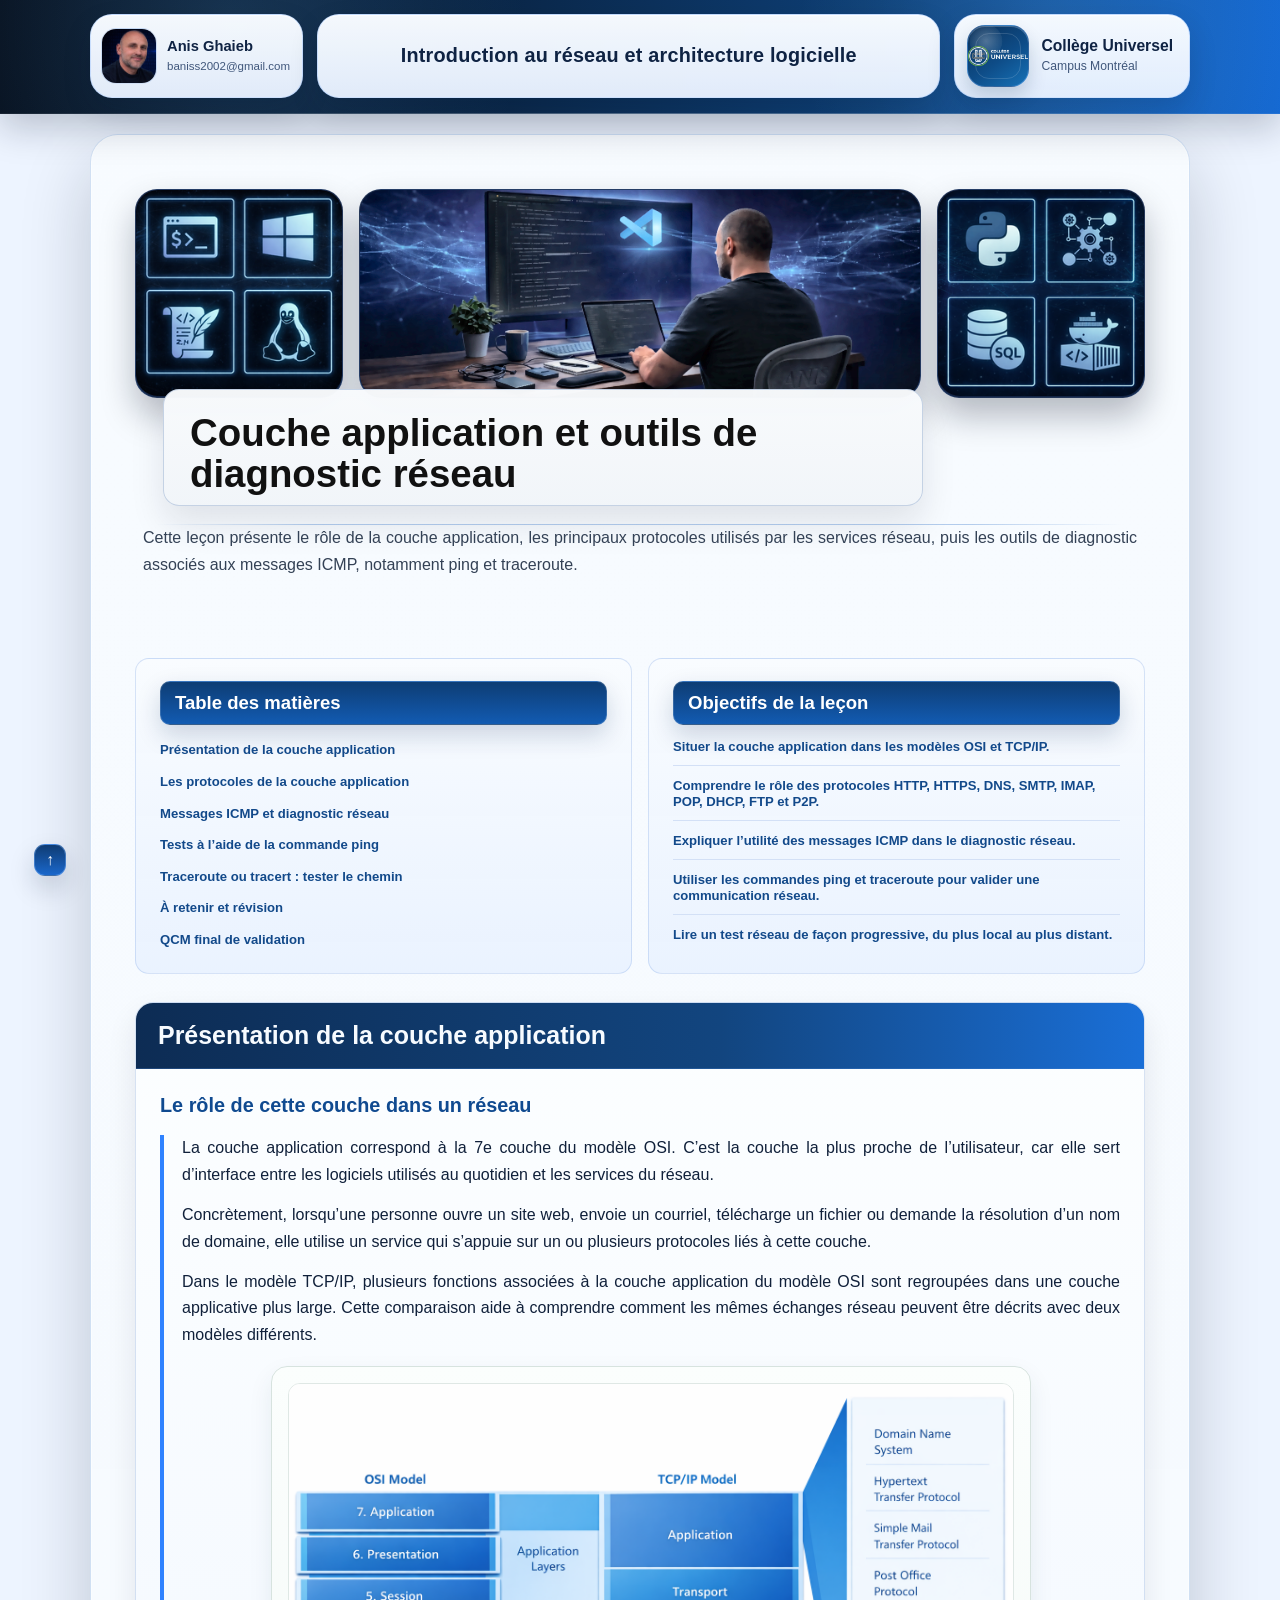
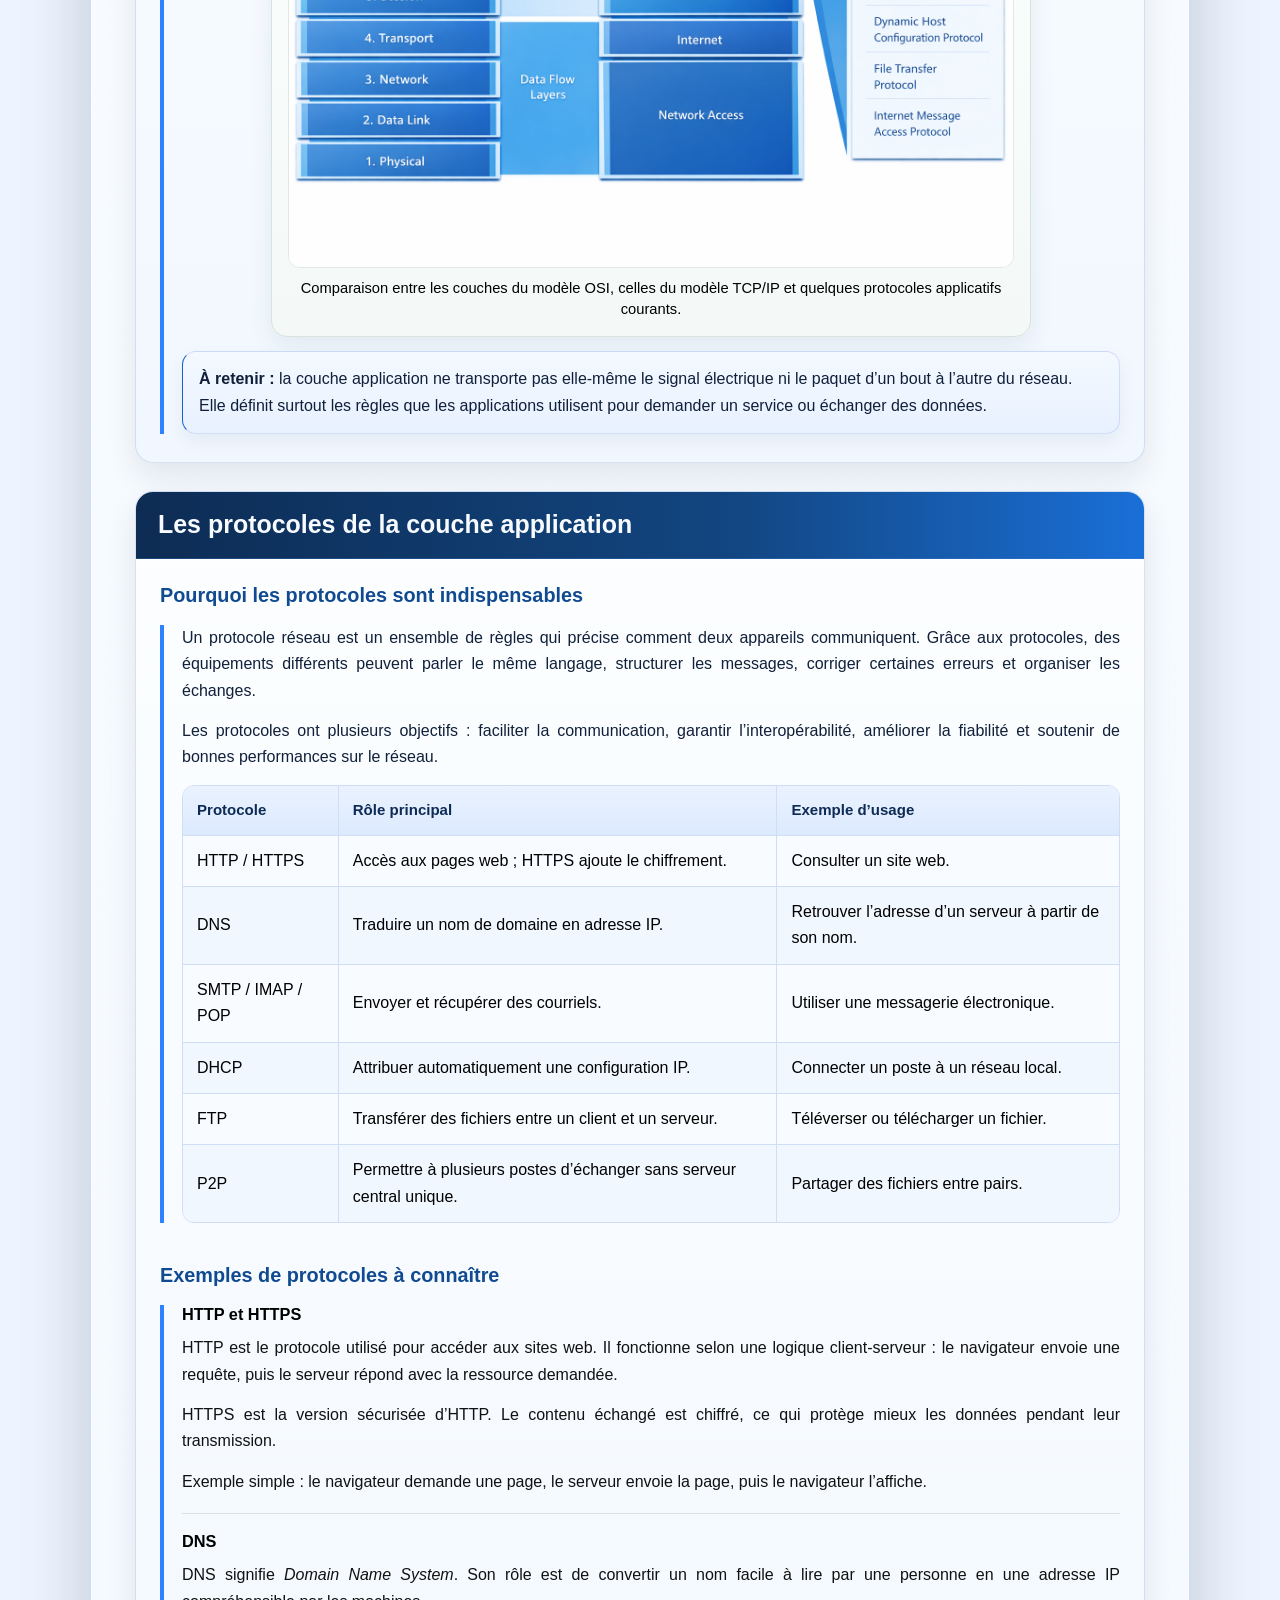
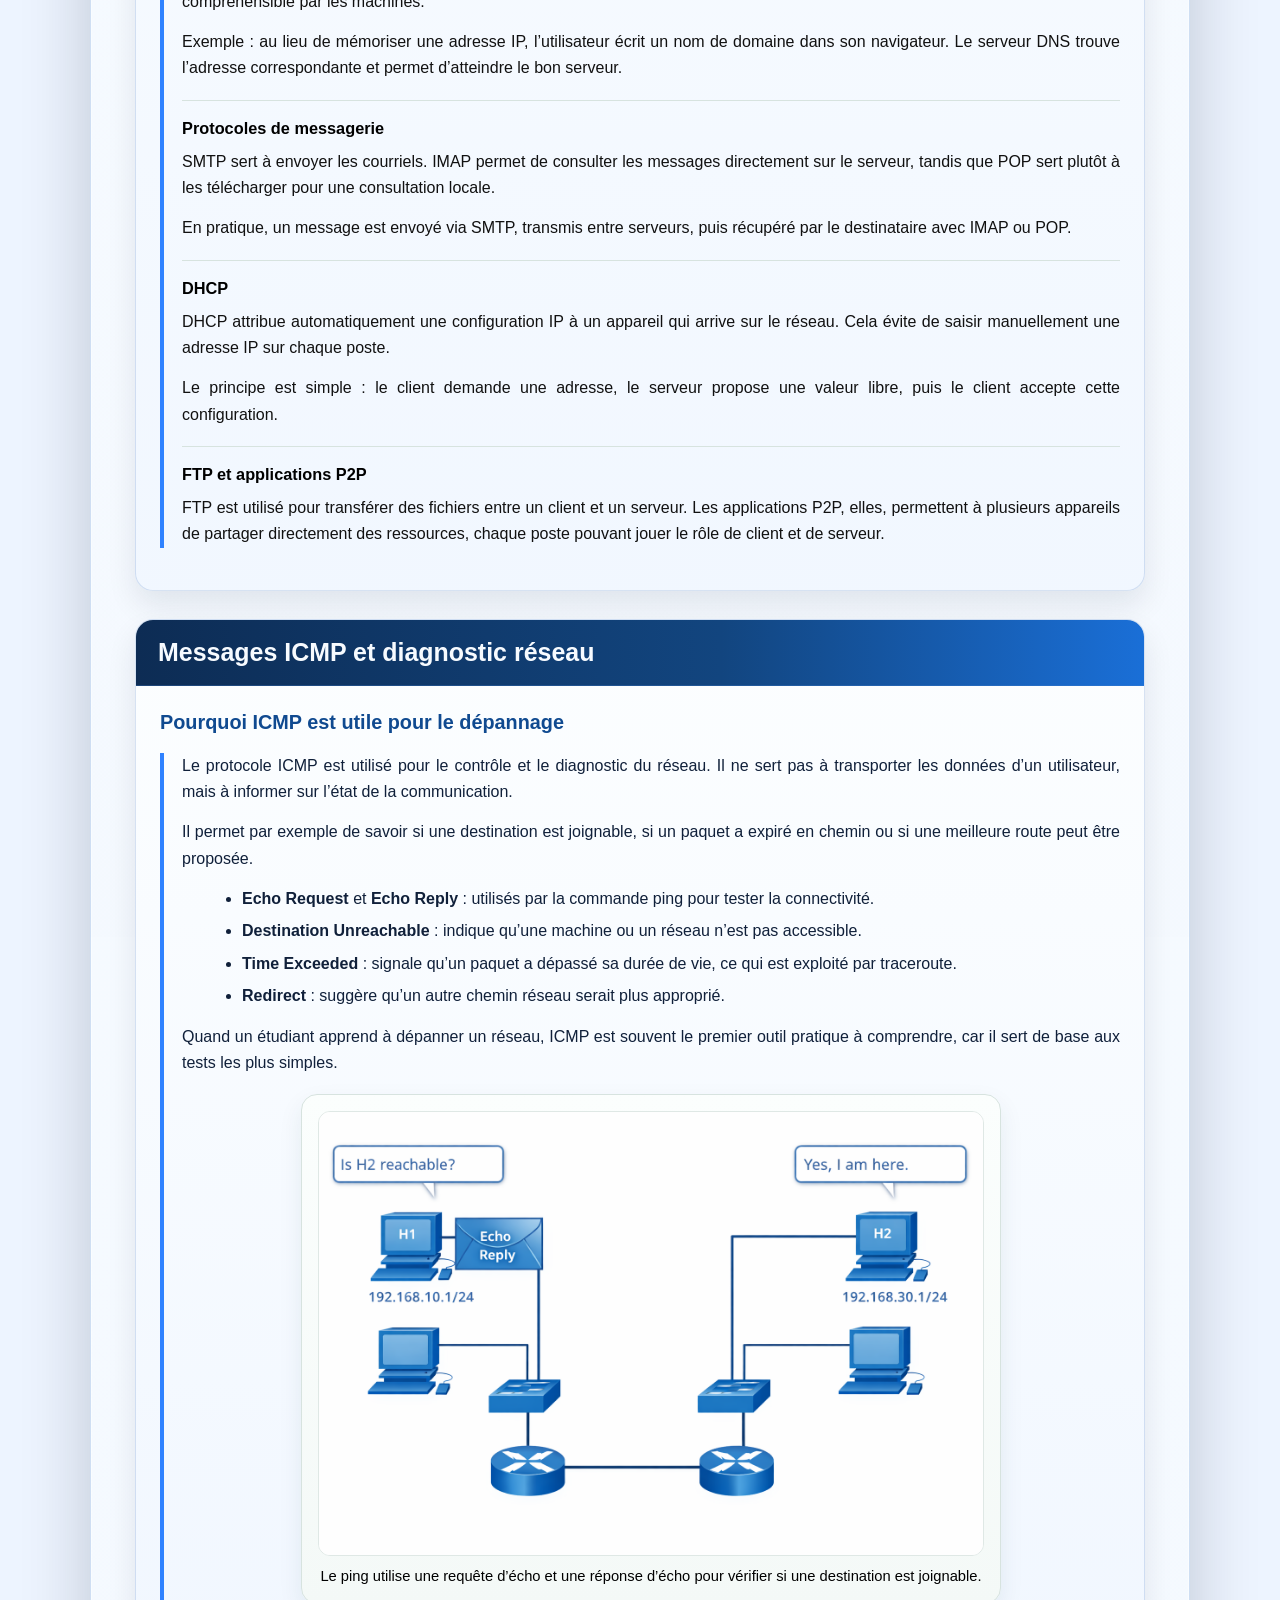
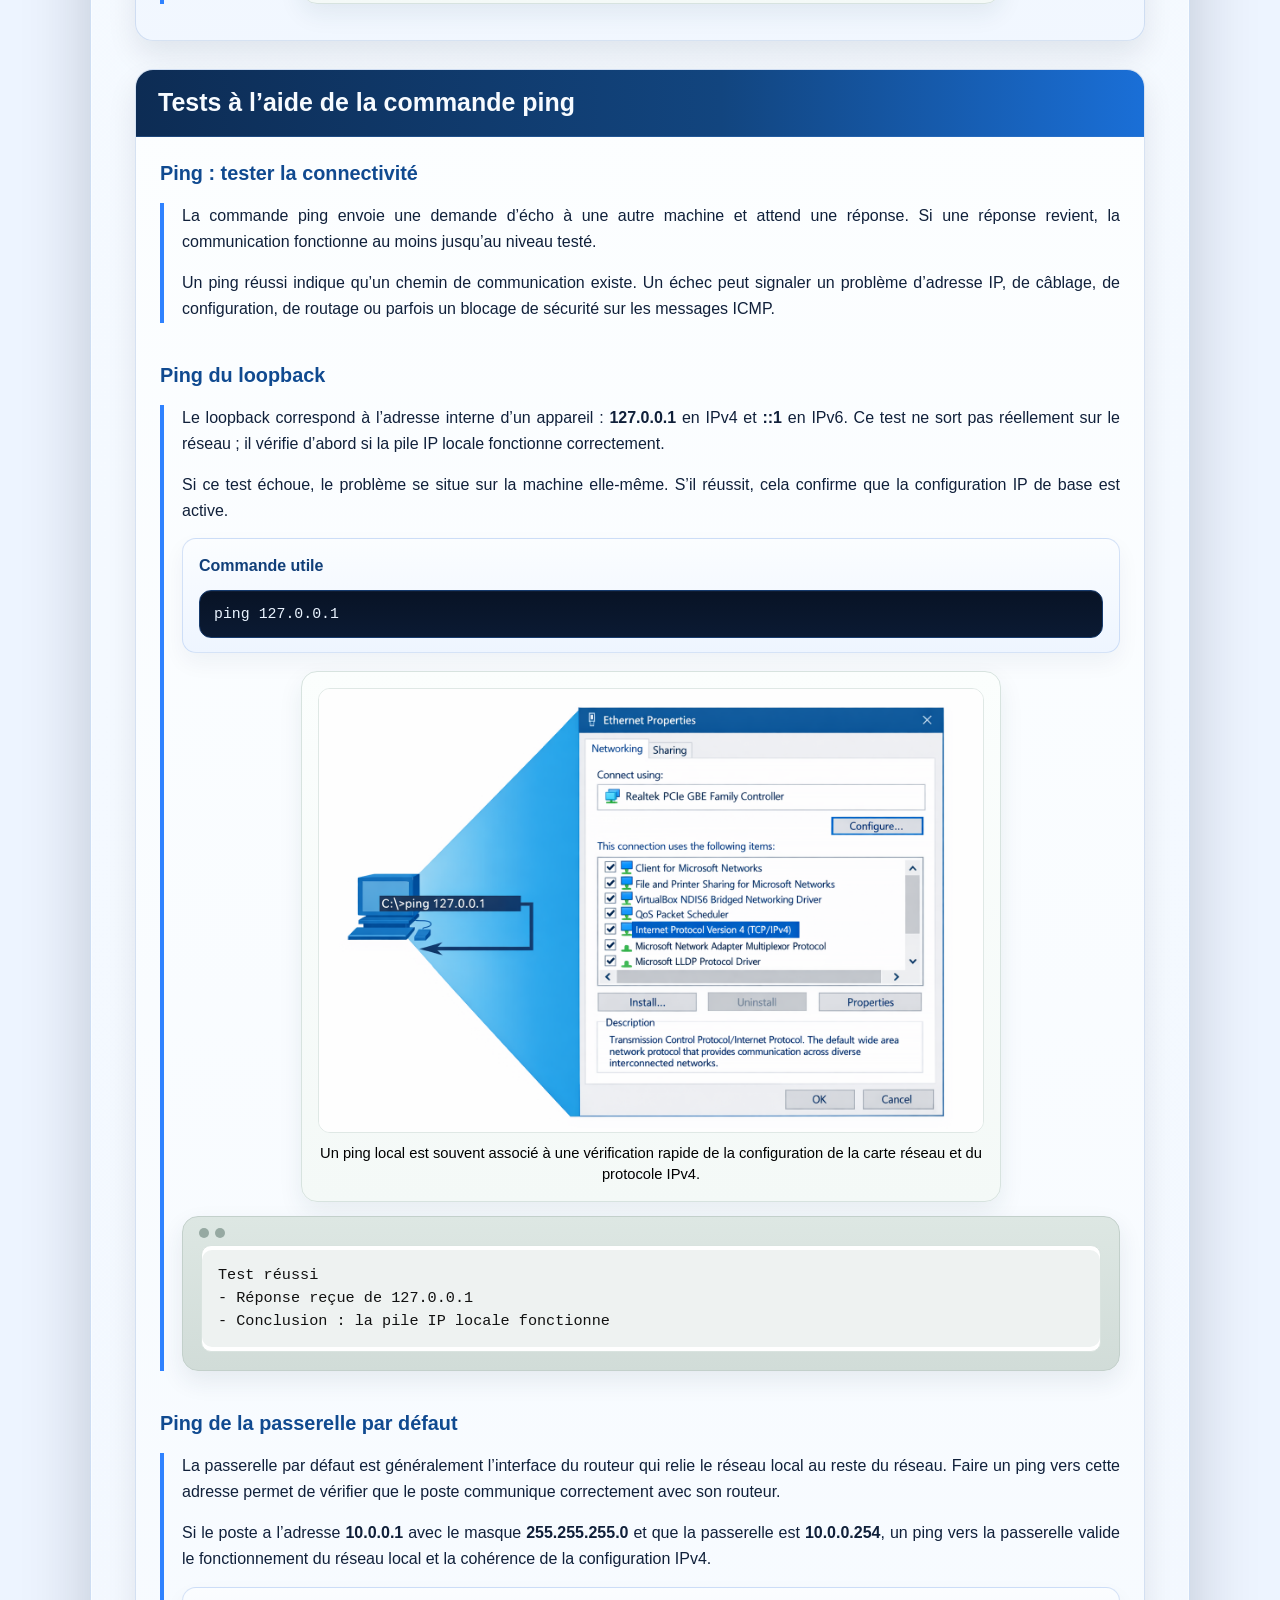
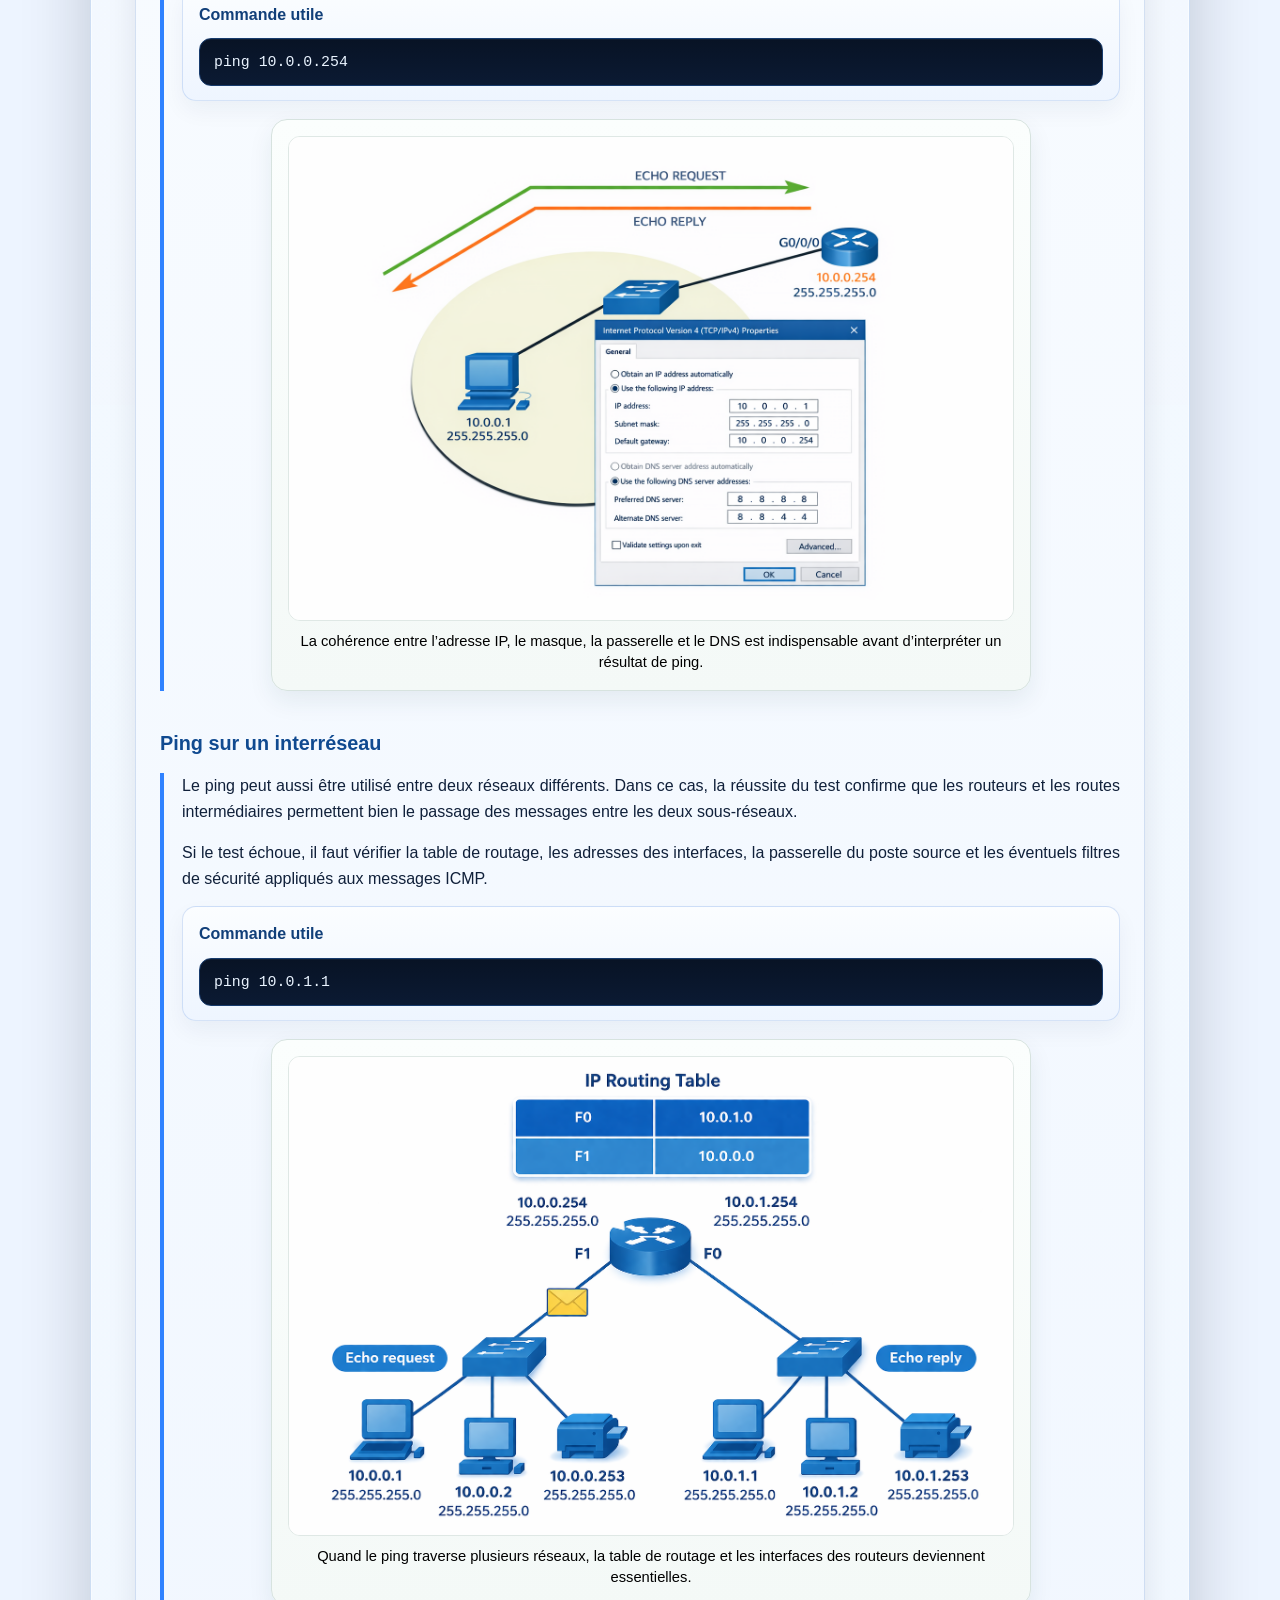
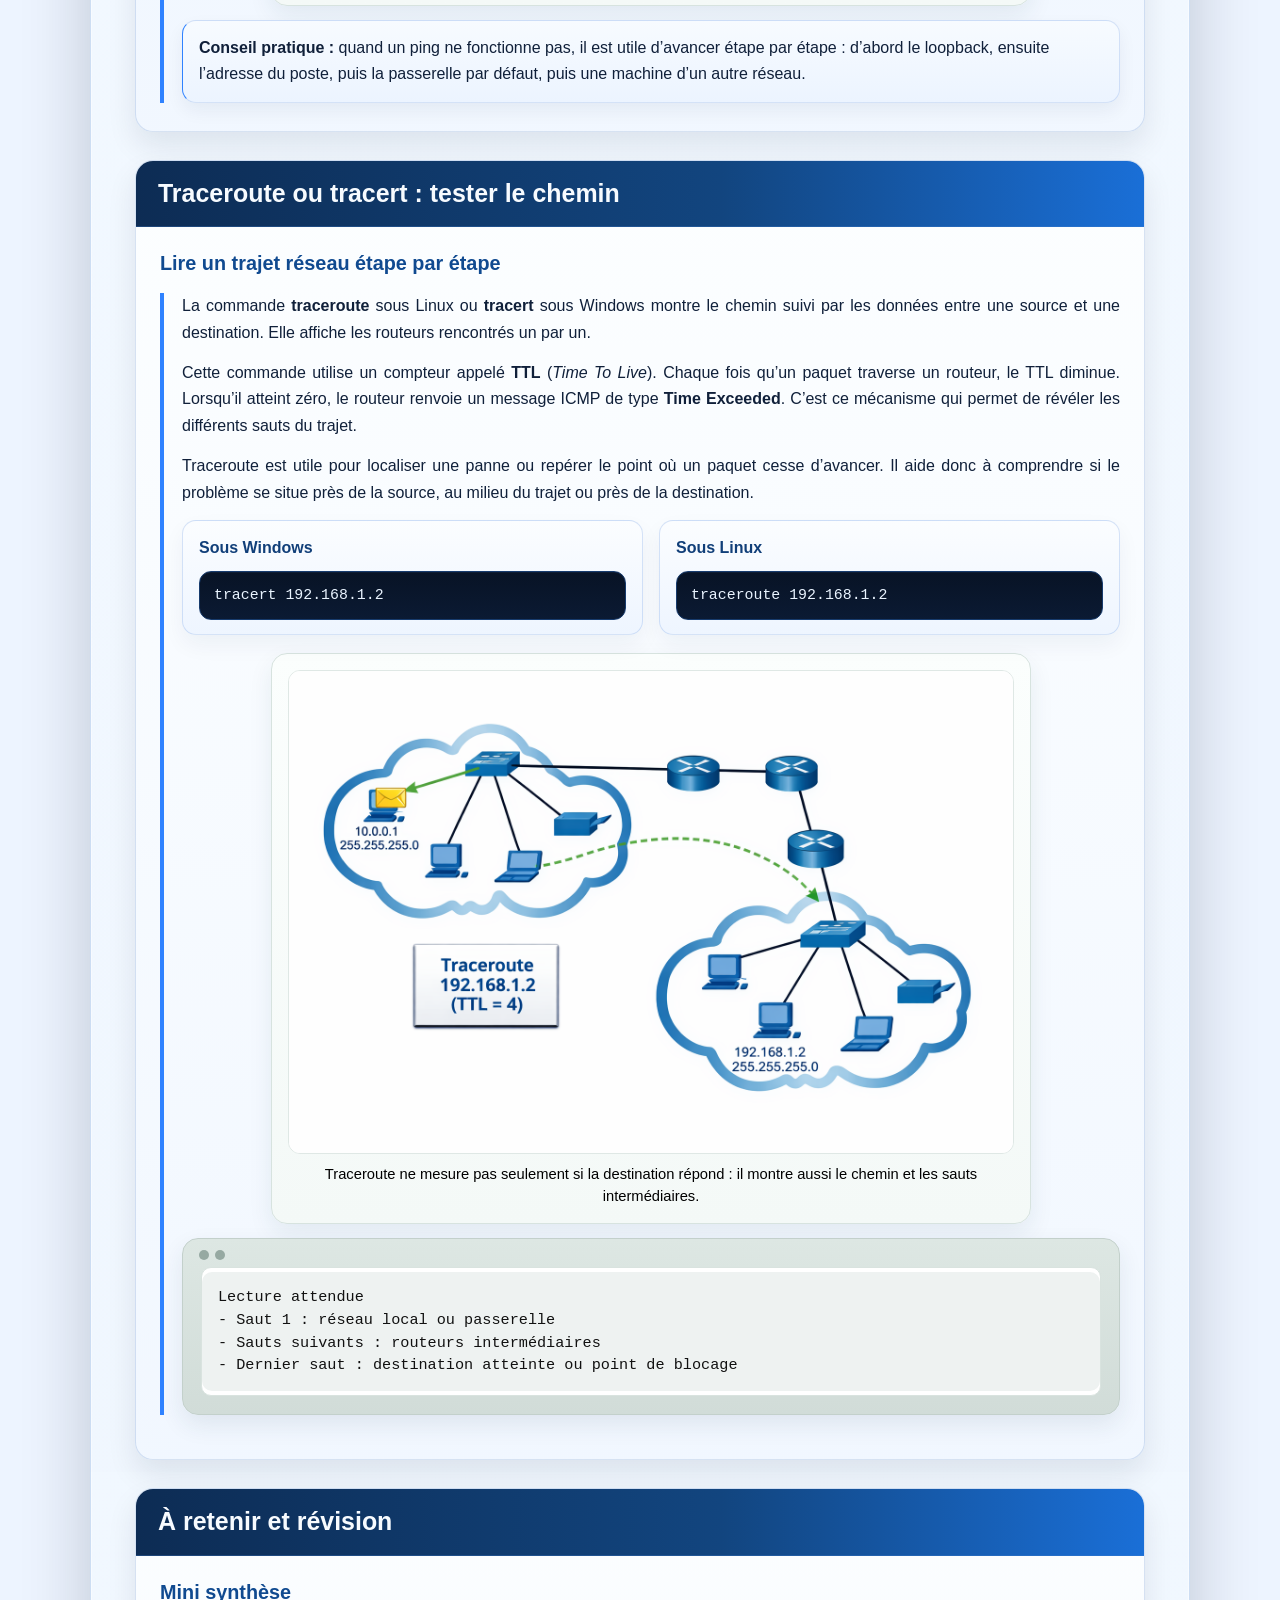
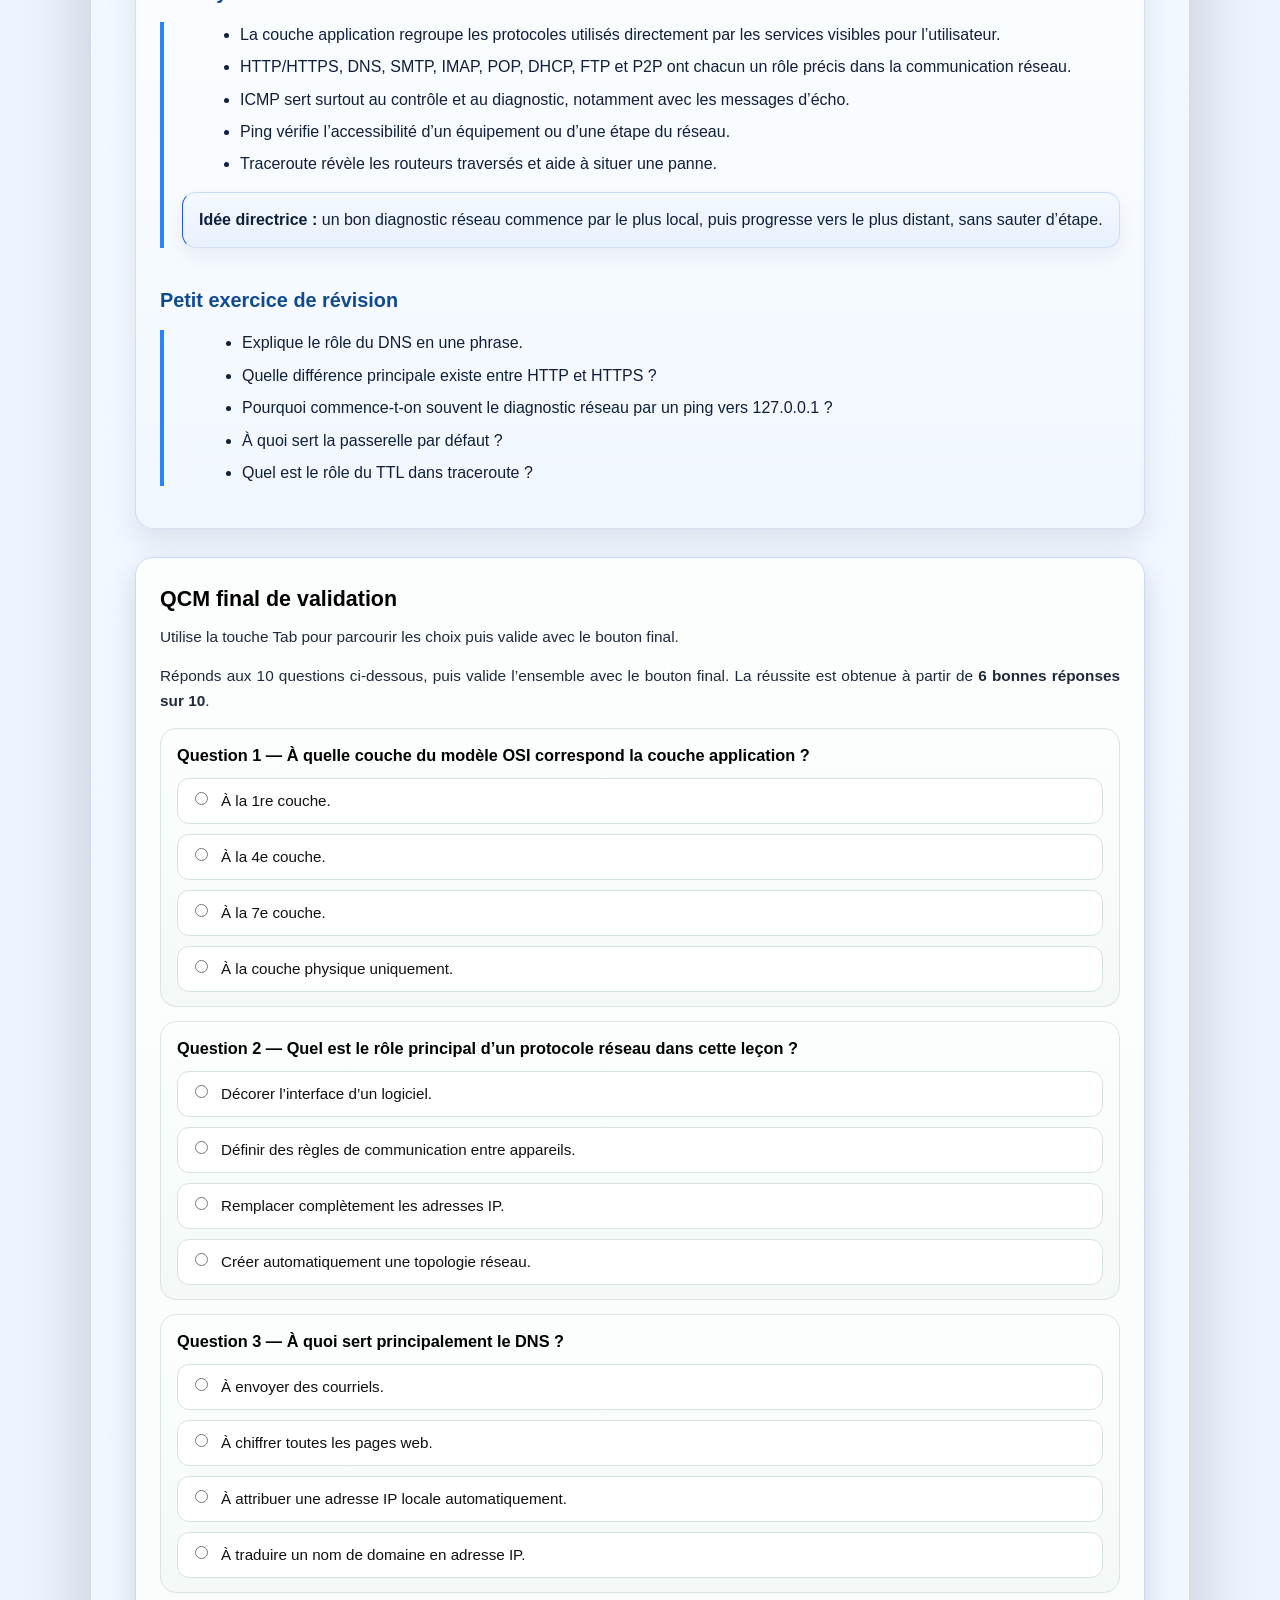
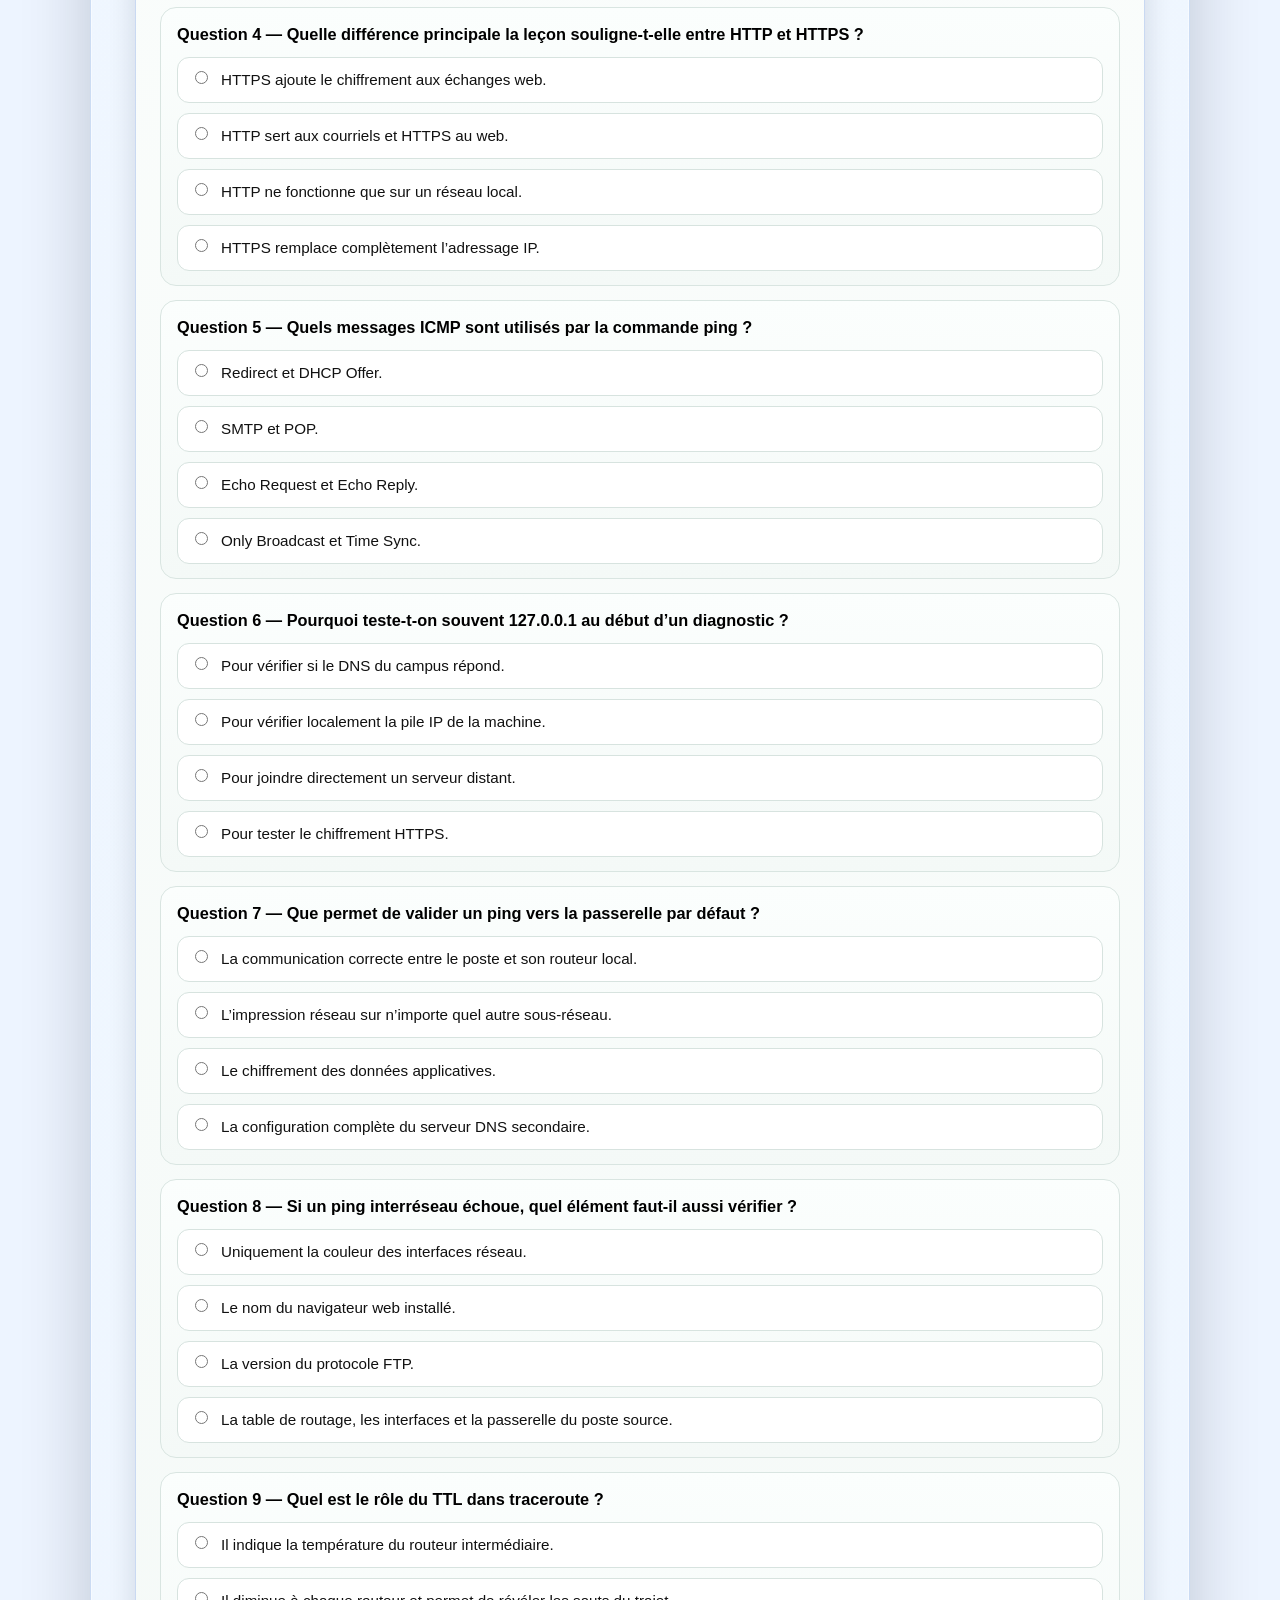
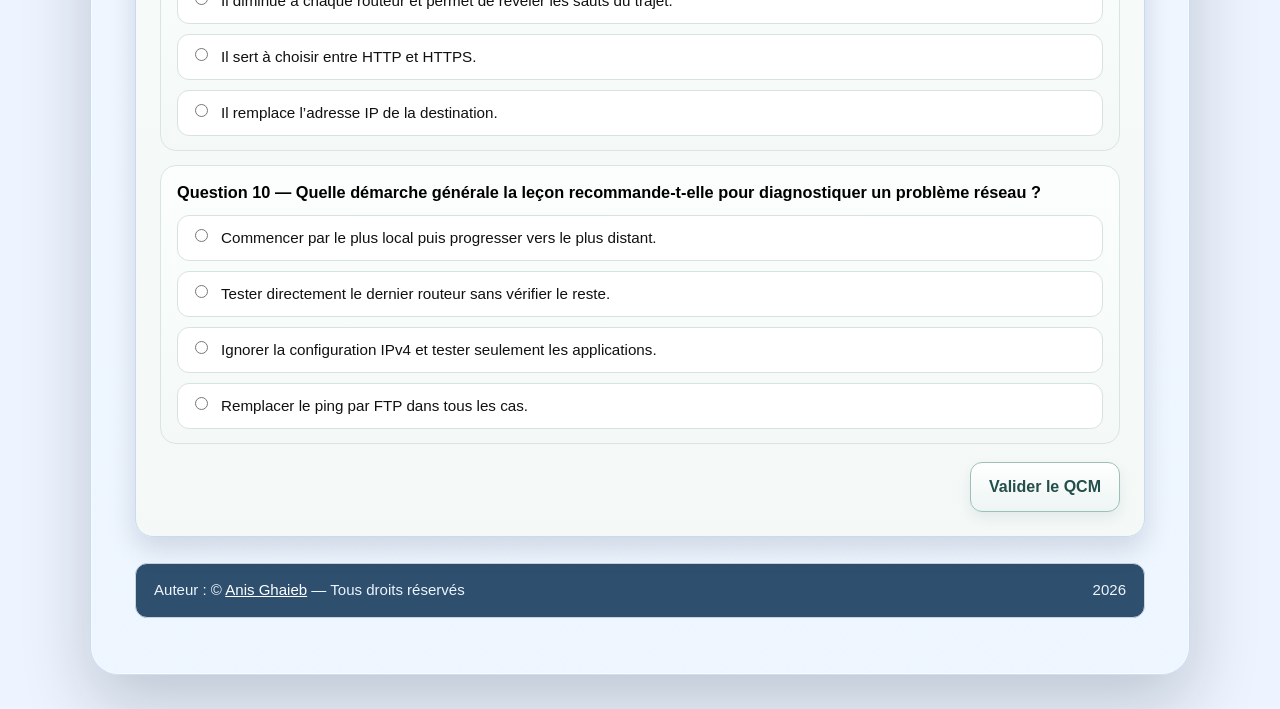
<file: index.html>
<!DOCTYPE html>

<html lang="fr">
<head>
<meta charset="utf-8"/>
<meta content="width=device-width, initial-scale=1.0" name="viewport"/>
<title>Couche application et outils de diagnostic réseau</title>
<link href="assets/style.css" rel="stylesheet"/>
<link href="assets/print.css" media="print" rel="stylesheet"/>
</head>
<body class="theme-powershell" id="top">
<a aria-label="Retour en haut" class="back-to-top" href="#top">↑</a><header class="topbar">
<div class="topbar-inner">
<section aria-label="Informations principales de la leçon" class="page-identity-strip page-identity-strip-topbar">
<article class="identity-card identity-card-person">
<div class="identity-media">
<img alt="Anis Ghaieb" src="img/anis.png"/>
</div>
<div class="identity-copy">
<strong>Anis Ghaieb</strong>
<span>baniss2002@gmail.com</span>
</div>
</article>
<article class="identity-card identity-card-course">
<div class="identity-copy">
<strong>Introduction au réseau et architecture logicielle</strong>
</div>
</article>
<article class="identity-card identity-card-college">
<div aria-label="Collège Universel" class="identity-media identity-media-logo">
<img alt="Logo du Collège Universel" src="img/college.png"/>
</div>
<div class="identity-copy">
<strong>Collège Universel</strong>
<span>Campus Montréal</span>
</div>
</article>
</section>
</div>
</header>
<main class="document document-powershell">
<header class="document-header document-header-hybrid"><section aria-label="Présentation de la leçon" class="hero-wrap hero-wrap-powershell hero-wrap-overlay">
<div class="hero-image-box hero-image-box-overlay hero-image-box-triple">
<div aria-label="Visuel principal de la leçon" class="hero-split-banner">
<figure class="hero-split-item hero-split-side hero-split-left">
<img alt="Icônes technologiques complémentaires à gauche" src="img/icones2.png"/>
</figure>
<figure class="hero-split-item hero-split-center">
<img alt="Bannière centrale de la leçon sur la couche application et le diagnostic réseau" id="heroImage" src="img/bann-milieu.png"/>
</figure>
<figure class="hero-split-item hero-split-side hero-split-right">
<img alt="Icônes technologiques complémentaires à droite" src="img/icones1.png"/>
</figure>
</div>
</div>
<section class="hero-title-panel">
<h1 class="lesson-title-hybrid hero-title-overlay">Couche application et outils de diagnostic réseau</h1>
</section>
<section class="lesson-intro-box lesson-intro-box-fullwidth">
<p class="lesson-subtitle-hybrid">Cette leçon présente le rôle de la couche application, les principaux protocoles utilisés par les services réseau, puis les outils de diagnostic associés aux messages ICMP, notamment ping et traceroute.</p>
</section>
</section><section aria-label="Vue d’ensemble de la leçon" class="document-overview" id="sommaire">
<div class="overview-panel">
<h2 class="overview-title">Table des matières</h2>
<nav aria-label="Table des matières" class="toc-nav">
<ul class="toc-list">
<li class="toc-item toc-level-1"><a class="toc-link" href="#partie-1">Présentation de la couche application</a></li>
<li class="toc-item toc-level-1"><a class="toc-link" href="#partie-2">Les protocoles de la couche application</a></li>
<li class="toc-item toc-level-1"><a class="toc-link" href="#partie-3">Messages ICMP et diagnostic réseau</a></li>
<li class="toc-item toc-level-1"><a class="toc-link" href="#partie-4">Tests à l’aide de la commande ping</a></li>
<li class="toc-item toc-level-1"><a class="toc-link" href="#partie-5">Traceroute ou tracert : tester le chemin</a></li>
<li class="toc-item toc-level-1"><a class="toc-link" href="#partie-6">À retenir et révision</a></li>
<li class="toc-item toc-level-1"><a class="toc-link" href="#qcm-final">QCM final de validation</a></li>
</ul>
</nav>
</div>
<div class="overview-panel">
<h2 class="overview-title">Objectifs de la leçon</h2>
<ul class="goal-list">
<li>Situer la couche application dans les modèles OSI et TCP/IP.</li>
<li>Comprendre le rôle des protocoles HTTP, HTTPS, DNS, SMTP, IMAP, POP, DHCP, FTP et P2P.</li>
<li>Expliquer l’utilité des messages ICMP dans le diagnostic réseau.</li>
<li>Utiliser les commandes ping et traceroute pour valider une communication réseau.</li>
<li>Lire un test réseau de façon progressive, du plus local au plus distant.</li>
</ul>
</div>
</section></header>
<section class="part" id="partie-1">
<div class="part-header">
<h2 class="part-title">Présentation de la couche application</h2>
</div>
<div class="part-body">
<section class="section-block line-section">
<h3 class="section-title">Le rôle de cette couche dans un réseau</h3>
<div class="section-body">
<p>La couche application correspond à la 7e couche du modèle OSI. C’est la couche la plus proche de l’utilisateur, car elle sert d’interface entre les logiciels utilisés au quotidien et les services du réseau.</p>
<p>Concrètement, lorsqu’une personne ouvre un site web, envoie un courriel, télécharge un fichier ou demande la résolution d’un nom de domaine, elle utilise un service qui s’appuie sur un ou plusieurs protocoles liés à cette couche.</p>
<p>Dans le modèle TCP/IP, plusieurs fonctions associées à la couche application du modèle OSI sont regroupées dans une couche applicative plus large. Cette comparaison aide à comprendre comment les mêmes échanges réseau peuvent être décrits avec deux modèles différents.</p>
<figure class="lesson-figure figure-wide">
<img alt="Comparaison entre le modèle OSI et le modèle TCP/IP" src="img-application-diagnostic-reseau/comparaison-osi-tcp-ip.png"/>
<figcaption>Comparaison entre les couches du modèle OSI, celles du modèle TCP/IP et quelques protocoles applicatifs courants.</figcaption>
</figure>
<div class="callout final-callout spaced-block">
<strong>À retenir :</strong> la couche application ne transporte pas elle-même le signal électrique ni le paquet d’un bout à l’autre du réseau. Elle définit surtout les règles que les applications utilisent pour demander un service ou échanger des données.
            </div>
</div>
</section>
</div>
</section>
<section class="part" id="partie-2">
<div class="part-header">
<h2 class="part-title">Les protocoles de la couche application</h2>
</div>
<div class="part-body">
<section class="section-block line-section">
<h3 class="section-title">Pourquoi les protocoles sont indispensables</h3>
<div class="section-body">
<p>Un protocole réseau est un ensemble de règles qui précise comment deux appareils communiquent. Grâce aux protocoles, des équipements différents peuvent parler le même langage, structurer les messages, corriger certaines erreurs et organiser les échanges.</p>
<p>Les protocoles ont plusieurs objectifs : faciliter la communication, garantir l’interopérabilité, améliorer la fiabilité et soutenir de bonnes performances sur le réseau.</p>
<div class="table-wrap spaced-block">
<table>
<thead>
<tr>
<th>Protocole</th>
<th>Rôle principal</th>
<th>Exemple d’usage</th>
</tr>
</thead>
<tbody>
<tr>
<td>HTTP / HTTPS</td>
<td>Accès aux pages web ; HTTPS ajoute le chiffrement.</td>
<td>Consulter un site web.</td>
</tr>
<tr>
<td>DNS</td>
<td>Traduire un nom de domaine en adresse IP.</td>
<td>Retrouver l’adresse d’un serveur à partir de son nom.</td>
</tr>
<tr>
<td>SMTP / IMAP / POP</td>
<td>Envoyer et récupérer des courriels.</td>
<td>Utiliser une messagerie électronique.</td>
</tr>
<tr>
<td>DHCP</td>
<td>Attribuer automatiquement une configuration IP.</td>
<td>Connecter un poste à un réseau local.</td>
</tr>
<tr>
<td>FTP</td>
<td>Transférer des fichiers entre un client et un serveur.</td>
<td>Téléverser ou télécharger un fichier.</td>
</tr>
<tr>
<td>P2P</td>
<td>Permettre à plusieurs postes d’échanger sans serveur central unique.</td>
<td>Partager des fichiers entre pairs.</td>
</tr>
</tbody>
</table>
</div>
</div>
</section>
<section class="section-block line-section">
<h3 class="section-title">Exemples de protocoles à connaître</h3>
<div class="section-body">
<section class="subsection-block">
<h4 class="subsection-title">HTTP et HTTPS</h4>
<div class="subsection-body">
<p>HTTP est le protocole utilisé pour accéder aux sites web. Il fonctionne selon une logique client-serveur : le navigateur envoie une requête, puis le serveur répond avec la ressource demandée.</p>
<p>HTTPS est la version sécurisée d’HTTP. Le contenu échangé est chiffré, ce qui protège mieux les données pendant leur transmission.</p>
<p>Exemple simple : le navigateur demande une page, le serveur envoie la page, puis le navigateur l’affiche.</p>
</div>
</section>
<section class="subsection-block">
<h4 class="subsection-title">DNS</h4>
<div class="subsection-body">
<p>DNS signifie <em>Domain Name System</em>. Son rôle est de convertir un nom facile à lire par une personne en une adresse IP compréhensible par les machines.</p>
<p>Exemple : au lieu de mémoriser une adresse IP, l’utilisateur écrit un nom de domaine dans son navigateur. Le serveur DNS trouve l’adresse correspondante et permet d’atteindre le bon serveur.</p>
</div>
</section>
<section class="subsection-block">
<h4 class="subsection-title">Protocoles de messagerie</h4>
<div class="subsection-body">
<p>SMTP sert à envoyer les courriels. IMAP permet de consulter les messages directement sur le serveur, tandis que POP sert plutôt à les télécharger pour une consultation locale.</p>
<p>En pratique, un message est envoyé via SMTP, transmis entre serveurs, puis récupéré par le destinataire avec IMAP ou POP.</p>
</div>
</section>
<section class="subsection-block">
<h4 class="subsection-title">DHCP</h4>
<div class="subsection-body">
<p>DHCP attribue automatiquement une configuration IP à un appareil qui arrive sur le réseau. Cela évite de saisir manuellement une adresse IP sur chaque poste.</p>
<p>Le principe est simple : le client demande une adresse, le serveur propose une valeur libre, puis le client accepte cette configuration.</p>
</div>
</section>
<section class="subsection-block">
<h4 class="subsection-title">FTP et applications P2P</h4>
<div class="subsection-body">
<p>FTP est utilisé pour transférer des fichiers entre un client et un serveur. Les applications P2P, elles, permettent à plusieurs appareils de partager directement des ressources, chaque poste pouvant jouer le rôle de client et de serveur.</p>
</div>
</section>
</div>
</section>
</div>
</section>
<section class="part" id="partie-3">
<div class="part-header">
<h2 class="part-title">Messages ICMP et diagnostic réseau</h2>
</div>
<div class="part-body">
<section class="section-block line-section">
<h3 class="section-title">Pourquoi ICMP est utile pour le dépannage</h3>
<div class="section-body">
<p>Le protocole ICMP est utilisé pour le contrôle et le diagnostic du réseau. Il ne sert pas à transporter les données d’un utilisateur, mais à informer sur l’état de la communication.</p>
<p>Il permet par exemple de savoir si une destination est joignable, si un paquet a expiré en chemin ou si une meilleure route peut être proposée.</p>
<ul>
<li><strong>Echo Request</strong> et <strong>Echo Reply</strong> : utilisés par la commande ping pour tester la connectivité.</li>
<li><strong>Destination Unreachable</strong> : indique qu’une machine ou un réseau n’est pas accessible.</li>
<li><strong>Time Exceeded</strong> : signale qu’un paquet a dépassé sa durée de vie, ce qui est exploité par traceroute.</li>
<li><strong>Redirect</strong> : suggère qu’un autre chemin réseau serait plus approprié.</li>
</ul>
<p>Quand un étudiant apprend à dépanner un réseau, ICMP est souvent le premier outil pratique à comprendre, car il sert de base aux tests les plus simples.</p>
<figure class="lesson-figure figure-medium">
<img alt="Principe d’un ping entre deux hôtes situés sur deux réseaux différents" src="img-application-diagnostic-reseau/ping-h1-h2.png"/>
<figcaption>Le ping utilise une requête d’écho et une réponse d’écho pour vérifier si une destination est joignable.</figcaption>
</figure>
</div>
</section>
</div>
</section>
<section class="part" id="partie-4">
<div class="part-header">
<h2 class="part-title">Tests à l’aide de la commande ping</h2>
</div>
<div class="part-body">
<section class="section-block line-section">
<h3 class="section-title">Ping : tester la connectivité</h3>
<div class="section-body">
<p>La commande ping envoie une demande d’écho à une autre machine et attend une réponse. Si une réponse revient, la communication fonctionne au moins jusqu’au niveau testé.</p>
<p>Un ping réussi indique qu’un chemin de communication existe. Un échec peut signaler un problème d’adresse IP, de câblage, de configuration, de routage ou parfois un blocage de sécurité sur les messages ICMP.</p>
</div>
</section>
<section class="section-block line-section">
<h3 class="section-title">Ping du loopback</h3>
<div class="section-body">
<p>Le loopback correspond à l’adresse interne d’un appareil : <strong>127.0.0.1</strong> en IPv4 et <strong>::1</strong> en IPv6. Ce test ne sort pas réellement sur le réseau ; il vérifie d’abord si la pile IP locale fonctionne correctement.</p>
<p>Si ce test échoue, le problème se situe sur la machine elle-même. S’il réussit, cela confirme que la configuration IP de base est active.</p>
<section class="syntax-card">
<h4>Commande utile</h4>
<pre data-help-role="Cette commande envoie un ping vers 127.0.0.1 pour vérifier si la pile IP locale de la machine répond correctement, sans sortir sur le réseau." data-help-title="Test du loopback IPv4">ping 127.0.0.1</pre>
</section>
<figure class="lesson-figure figure-medium">
<img alt="Lien entre un ping local et la vérification des paramètres IPv4 de la carte réseau" src="img-application-diagnostic-reseau/ping-ethernet-ipv4.png"/>
<figcaption>Un ping local est souvent associé à une vérification rapide de la configuration de la carte réseau et du protocole IPv4.</figcaption>
</figure>
<div class="resultblock">
<div class="pcframe">
<div class="pcinner">
<pre class="resultpre" data-help-role="Ce bloc rappelle ce qu’il faut conclure quand le ping local répond : la pile IP de base est active sur la machine." data-help-title="Lecture d’un test loopback">Test réussi
- Réponse reçue de 127.0.0.1
- Conclusion : la pile IP locale fonctionne</pre>
</div>
</div>
</div>
</div>
</section>
<section class="section-block line-section">
<h3 class="section-title">Ping de la passerelle par défaut</h3>
<div class="section-body">
<p>La passerelle par défaut est généralement l’interface du routeur qui relie le réseau local au reste du réseau. Faire un ping vers cette adresse permet de vérifier que le poste communique correctement avec son routeur.</p>
<p>Si le poste a l’adresse <strong>10.0.0.1</strong> avec le masque <strong>255.255.255.0</strong> et que la passerelle est <strong>10.0.0.254</strong>, un ping vers la passerelle valide le fonctionnement du réseau local et la cohérence de la configuration IPv4.</p>
<section class="syntax-card">
<h4>Commande utile</h4>
<pre data-help-role="Cette commande vérifie que le poste atteint bien l’interface du routeur local. Elle sert à confirmer que la configuration IPv4 et la communication sur le réseau local sont cohérentes." data-help-title="Test de la passerelle par défaut">ping 10.0.0.254</pre>
</section>
<figure class="lesson-figure figure-wide">
<img alt="Configuration IPv4 d’un poste et sens d’une requête d’écho vers la passerelle par défaut" src="img-application-diagnostic-reseau/configuration-ip-echo.png"/>
<figcaption>La cohérence entre l’adresse IP, le masque, la passerelle et le DNS est indispensable avant d’interpréter un résultat de ping.</figcaption>
</figure>
</div>
</section>
<section class="section-block line-section">
<h3 class="section-title">Ping sur un interréseau</h3>
<div class="section-body">
<p>Le ping peut aussi être utilisé entre deux réseaux différents. Dans ce cas, la réussite du test confirme que les routeurs et les routes intermédiaires permettent bien le passage des messages entre les deux sous-réseaux.</p>
<p>Si le test échoue, il faut vérifier la table de routage, les adresses des interfaces, la passerelle du poste source et les éventuels filtres de sécurité appliqués aux messages ICMP.</p>
<section class="syntax-card">
<h4>Commande utile</h4>
<pre data-help-role="Cette commande tente de joindre un hôte situé dans un autre sous-réseau. Elle confirme que le routage intermédiaire permet bien le passage des paquets ICMP." data-help-title="Test entre deux réseaux">ping 10.0.1.1</pre>
</section>
<figure class="lesson-figure figure-wide">
<img alt="Ping entre deux réseaux avec rappel simplifié de la table de routage" src="img-application-diagnostic-reseau/table-routage-echo-interreseau.png"/>
<figcaption>Quand le ping traverse plusieurs réseaux, la table de routage et les interfaces des routeurs deviennent essentielles.</figcaption>
</figure>
<div class="callout lesson-callout spaced-block">
<strong>Conseil pratique :</strong> quand un ping ne fonctionne pas, il est utile d’avancer étape par étape : d’abord le loopback, ensuite l’adresse du poste, puis la passerelle par défaut, puis une machine d’un autre réseau.
            </div>
</div>
</section>
</div>
</section>
<section class="part" id="partie-5">
<div class="part-header">
<h2 class="part-title">Traceroute ou tracert : tester le chemin</h2>
</div>
<div class="part-body">
<section class="section-block line-section">
<h3 class="section-title">Lire un trajet réseau étape par étape</h3>
<div class="section-body">
<p>La commande <strong>traceroute</strong> sous Linux ou <strong>tracert</strong> sous Windows montre le chemin suivi par les données entre une source et une destination. Elle affiche les routeurs rencontrés un par un.</p>
<p>Cette commande utilise un compteur appelé <strong>TTL</strong> (<em>Time To Live</em>). Chaque fois qu’un paquet traverse un routeur, le TTL diminue. Lorsqu’il atteint zéro, le routeur renvoie un message ICMP de type <strong>Time Exceeded</strong>. C’est ce mécanisme qui permet de révéler les différents sauts du trajet.</p>
<p>Traceroute est utile pour localiser une panne ou repérer le point où un paquet cesse d’avancer. Il aide donc à comprendre si le problème se situe près de la source, au milieu du trajet ou près de la destination.</p>
<div class="figure-duo spaced-block">
<section class="syntax-card">
<h4>Sous Windows</h4>
<pre data-help-role="Cette commande affiche, sous Windows, les différents sauts entre la machine source et l’adresse de destination afin d’identifier le chemin réellement emprunté." data-help-title="Commande tracert sous Windows">tracert 192.168.1.2</pre>
</section>
<section class="syntax-card">
<h4>Sous Linux</h4>
<pre data-help-role="Cette commande réalise le même diagnostic sous Linux : elle révèle les routeurs traversés grâce à l’expiration progressive du TTL." data-help-title="Commande traceroute sous Linux">traceroute 192.168.1.2</pre>
</section>
</div>
<figure class="lesson-figure figure-wide">
<img alt="Principe d’un traceroute entre deux réseaux avec plusieurs routeurs intermédiaires" src="img-application-diagnostic-reseau/traceroute-deux-reseaux.png"/>
<figcaption>Traceroute ne mesure pas seulement si la destination répond : il montre aussi le chemin et les sauts intermédiaires.</figcaption>
</figure>
<div class="resultblock">
<div class="pcframe">
<div class="pcinner">
<pre class="resultpre" data-help-role="Ce bloc résume ce qu’il faut observer dans un traceroute : chaque saut représente généralement un routeur intermédiaire jusqu’à la destination." data-help-title="Lecture simple d’un traceroute">Lecture attendue
- Saut 1 : réseau local ou passerelle
- Sauts suivants : routeurs intermédiaires
- Dernier saut : destination atteinte ou point de blocage</pre>
</div>
</div>
</div>
</div>
</section>
</div>
</section>
<section class="part" id="partie-6">
<div class="part-header">
<h2 class="part-title">À retenir et révision</h2>
</div>
<div class="part-body">
<section class="section-block line-section">
<h3 class="section-title">Mini synthèse</h3>
<div class="section-body">
<ul class="summary-list">
<li>La couche application regroupe les protocoles utilisés directement par les services visibles pour l’utilisateur.</li>
<li>HTTP/HTTPS, DNS, SMTP, IMAP, POP, DHCP, FTP et P2P ont chacun un rôle précis dans la communication réseau.</li>
<li>ICMP sert surtout au contrôle et au diagnostic, notamment avec les messages d’écho.</li>
<li>Ping vérifie l’accessibilité d’un équipement ou d’une étape du réseau.</li>
<li>Traceroute révèle les routeurs traversés et aide à situer une panne.</li>
</ul>
<div class="callout final-callout spaced-block">
<strong>Idée directrice :</strong> un bon diagnostic réseau commence par le plus local, puis progresse vers le plus distant, sans sauter d’étape.
            </div>
</div>
</section>
<section class="section-block line-section">
<h3 class="section-title">Petit exercice de révision</h3>
<div class="section-body">
<ul class="exercise-list">
<li>Explique le rôle du DNS en une phrase.</li>
<li>Quelle différence principale existe entre HTTP et HTTPS ?</li>
<li>Pourquoi commence-t-on souvent le diagnostic réseau par un ping vers 127.0.0.1 ?</li>
<li>À quoi sert la passerelle par défaut ?</li>
<li>Quel est le rôle du TTL dans traceroute ?</li>
</ul>
</div>
</section>
</div>
</section>
<section class="card qcm-card" id="qcm-final">
<h2>QCM final de validation</h2>
<p class="qcm-access-note">Utilise la touche Tab pour parcourir les choix puis valide avec le bouton final.</p>
<p class="qcm-intro">Réponds aux 10 questions ci-dessous, puis valide l’ensemble avec le bouton final. La réussite est obtenue à partir de <strong>6 bonnes réponses sur 10</strong>.</p>
<div id="qcmFinal">
<div class="qcm-form qcm-block">
<article class="qcm-question" data-correct="c" data-hint="Relis la première partie sur la place de la couche application dans le modèle OSI.">
<h3 class="qcm-question-title">Question 1 — À quelle couche du modèle OSI correspond la couche application ?</h3>
<div class="qcm-options">
<label class="qcm-option" for="q1-a"><input id="q1-a" name="q1" type="radio" value="a"/><span>À la 1re couche.</span></label>
<label class="qcm-option" for="q1-b"><input id="q1-b" name="q1" type="radio" value="b"/><span>À la 4e couche.</span></label>
<label class="qcm-option" for="q1-c"><input id="q1-c" name="q1" type="radio" value="c"/><span>À la 7e couche.</span></label>
<label class="qcm-option" for="q1-d"><input id="q1-d" name="q1" type="radio" value="d"/><span>À la couche physique uniquement.</span></label>
</div>
</article>
<article class="qcm-question" data-correct="b" data-hint="Revois le rôle général des protocoles de la couche application.">
<h3 class="qcm-question-title">Question 2 — Quel est le rôle principal d’un protocole réseau dans cette leçon ?</h3>
<div class="qcm-options">
<label class="qcm-option" for="q2-a"><input id="q2-a" name="q2" type="radio" value="a"/><span>Décorer l’interface d’un logiciel.</span></label>
<label class="qcm-option" for="q2-b"><input id="q2-b" name="q2" type="radio" value="b"/><span>Définir des règles de communication entre appareils.</span></label>
<label class="qcm-option" for="q2-c"><input id="q2-c" name="q2" type="radio" value="c"/><span>Remplacer complètement les adresses IP.</span></label>
<label class="qcm-option" for="q2-d"><input id="q2-d" name="q2" type="radio" value="d"/><span>Créer automatiquement une topologie réseau.</span></label>
</div>
</article>
<article class="qcm-question" data-correct="d" data-hint="Relis le tableau des protocoles et la sous-partie consacrée au DNS.">
<h3 class="qcm-question-title">Question 3 — À quoi sert principalement le DNS ?</h3>
<div class="qcm-options">
<label class="qcm-option" for="q3-a"><input id="q3-a" name="q3" type="radio" value="a"/><span>À envoyer des courriels.</span></label>
<label class="qcm-option" for="q3-b"><input id="q3-b" name="q3" type="radio" value="b"/><span>À chiffrer toutes les pages web.</span></label>
<label class="qcm-option" for="q3-c"><input id="q3-c" name="q3" type="radio" value="c"/><span>À attribuer une adresse IP locale automatiquement.</span></label>
<label class="qcm-option" for="q3-d"><input id="q3-d" name="q3" type="radio" value="d"/><span>À traduire un nom de domaine en adresse IP.</span></label>
</div>
</article>
<article class="qcm-question" data-correct="a" data-hint="Revois la différence entre HTTP et HTTPS.">
<h3 class="qcm-question-title">Question 4 — Quelle différence principale la leçon souligne-t-elle entre HTTP et HTTPS ?</h3>
<div class="qcm-options">
<label class="qcm-option" for="q4-a"><input id="q4-a" name="q4" type="radio" value="a"/><span>HTTPS ajoute le chiffrement aux échanges web.</span></label>
<label class="qcm-option" for="q4-b"><input id="q4-b" name="q4" type="radio" value="b"/><span>HTTP sert aux courriels et HTTPS au web.</span></label>
<label class="qcm-option" for="q4-c"><input id="q4-c" name="q4" type="radio" value="c"/><span>HTTP ne fonctionne que sur un réseau local.</span></label>
<label class="qcm-option" for="q4-d"><input id="q4-d" name="q4" type="radio" value="d"/><span>HTTPS remplace complètement l’adressage IP.</span></label>
</div>
</article>
<article class="qcm-question" data-correct="c" data-hint="Relis la partie sur ICMP et les messages utilisés par ping.">
<h3 class="qcm-question-title">Question 5 — Quels messages ICMP sont utilisés par la commande ping ?</h3>
<div class="qcm-options">
<label class="qcm-option" for="q5-a"><input id="q5-a" name="q5" type="radio" value="a"/><span>Redirect et DHCP Offer.</span></label>
<label class="qcm-option" for="q5-b"><input id="q5-b" name="q5" type="radio" value="b"/><span>SMTP et POP.</span></label>
<label class="qcm-option" for="q5-c"><input id="q5-c" name="q5" type="radio" value="c"/><span>Echo Request et Echo Reply.</span></label>
<label class="qcm-option" for="q5-d"><input id="q5-d" name="q5" type="radio" value="d"/><span>Only Broadcast et Time Sync.</span></label>
</div>
</article>
<article class="qcm-question" data-correct="b" data-hint="Relis l’explication du loopback dans la partie consacrée au ping.">
<h3 class="qcm-question-title">Question 6 — Pourquoi teste-t-on souvent 127.0.0.1 au début d’un diagnostic ?</h3>
<div class="qcm-options">
<label class="qcm-option" for="q6-a"><input id="q6-a" name="q6" type="radio" value="a"/><span>Pour vérifier si le DNS du campus répond.</span></label>
<label class="qcm-option" for="q6-b"><input id="q6-b" name="q6" type="radio" value="b"/><span>Pour vérifier localement la pile IP de la machine.</span></label>
<label class="qcm-option" for="q6-c"><input id="q6-c" name="q6" type="radio" value="c"/><span>Pour joindre directement un serveur distant.</span></label>
<label class="qcm-option" for="q6-d"><input id="q6-d" name="q6" type="radio" value="d"/><span>Pour tester le chiffrement HTTPS.</span></label>
</div>
</article>
<article class="qcm-question" data-correct="a" data-hint="Revois la partie sur la passerelle par défaut.">
<h3 class="qcm-question-title">Question 7 — Que permet de valider un ping vers la passerelle par défaut ?</h3>
<div class="qcm-options">
<label class="qcm-option" for="q7-a"><input id="q7-a" name="q7" type="radio" value="a"/><span>La communication correcte entre le poste et son routeur local.</span></label>
<label class="qcm-option" for="q7-b"><input id="q7-b" name="q7" type="radio" value="b"/><span>L’impression réseau sur n’importe quel autre sous-réseau.</span></label>
<label class="qcm-option" for="q7-c"><input id="q7-c" name="q7" type="radio" value="c"/><span>Le chiffrement des données applicatives.</span></label>
<label class="qcm-option" for="q7-d"><input id="q7-d" name="q7" type="radio" value="d"/><span>La configuration complète du serveur DNS secondaire.</span></label>
</div>
</article>
<article class="qcm-question" data-correct="d" data-hint="Relis la partie sur le ping entre deux réseaux et la figure de routage.">
<h3 class="qcm-question-title">Question 8 — Si un ping interréseau échoue, quel élément faut-il aussi vérifier ?</h3>
<div class="qcm-options">
<label class="qcm-option" for="q8-a"><input id="q8-a" name="q8" type="radio" value="a"/><span>Uniquement la couleur des interfaces réseau.</span></label>
<label class="qcm-option" for="q8-b"><input id="q8-b" name="q8" type="radio" value="b"/><span>Le nom du navigateur web installé.</span></label>
<label class="qcm-option" for="q8-c"><input id="q8-c" name="q8" type="radio" value="c"/><span>La version du protocole FTP.</span></label>
<label class="qcm-option" for="q8-d"><input id="q8-d" name="q8" type="radio" value="d"/><span>La table de routage, les interfaces et la passerelle du poste source.</span></label>
</div>
</article>
<article class="qcm-question" data-correct="b" data-hint="Revois la définition du TTL dans la partie sur traceroute.">
<h3 class="qcm-question-title">Question 9 — Quel est le rôle du TTL dans traceroute ?</h3>
<div class="qcm-options">
<label class="qcm-option" for="q9-a"><input id="q9-a" name="q9" type="radio" value="a"/><span>Il indique la température du routeur intermédiaire.</span></label>
<label class="qcm-option" for="q9-b"><input id="q9-b" name="q9" type="radio" value="b"/><span>Il diminue à chaque routeur et permet de révéler les sauts du trajet.</span></label>
<label class="qcm-option" for="q9-c"><input id="q9-c" name="q9" type="radio" value="c"/><span>Il sert à choisir entre HTTP et HTTPS.</span></label>
<label class="qcm-option" for="q9-d"><input id="q9-d" name="q9" type="radio" value="d"/><span>Il remplace l’adresse IP de la destination.</span></label>
</div>
</article>
<article class="qcm-question" data-correct="a" data-hint="Relis la synthèse finale sur la méthode de diagnostic progressive.">
<h3 class="qcm-question-title">Question 10 — Quelle démarche générale la leçon recommande-t-elle pour diagnostiquer un problème réseau ?</h3>
<div class="qcm-options">
<label class="qcm-option" for="q10-a"><input id="q10-a" name="q10" type="radio" value="a"/><span>Commencer par le plus local puis progresser vers le plus distant.</span></label>
<label class="qcm-option" for="q10-b"><input id="q10-b" name="q10" type="radio" value="b"/><span>Tester directement le dernier routeur sans vérifier le reste.</span></label>
<label class="qcm-option" for="q10-c"><input id="q10-c" name="q10" type="radio" value="c"/><span>Ignorer la configuration IPv4 et tester seulement les applications.</span></label>
<label class="qcm-option" for="q10-d"><input id="q10-d" name="q10" type="radio" value="d"/><span>Remplacer le ping par FTP dans tous les cas.</span></label>
</div>
</article>
</div>
<div class="qcm-actions">
<button class="qcm-submit" type="button">Valider le QCM</button>
</div>
</div>
</section>
<div aria-hidden="true" class="qcm-overlay" id="qcmOverlay">
<div class="qcm-modal failure">
<p class="qcm-modal-label">Validation</p>
<h3 class="qcm-modal-title">Résultat du QCM</h3>
<p class="qcm-modal-text"></p>
<div class="qcm-modal-hints" hidden="">
<p class="qcm-modal-hints-title">Pistes de reprise</p>
<ul class="qcm-hints"></ul>
</div>
<div class="qcm-modal-actions">
<button class="qcm-retry" type="button">Reprendre</button>
<button class="qcm-close" type="button">Fermer</button>
</div>
</div>
</div>
<footer class="course-footer">
<div class="course-footer-left">Auteur : © <a class="footer-author-link" href="droits.html">Anis Ghaieb</a> — Tous droits réservés</div>
<div class="course-footer-right">2026</div>
</footer>
</main>
<script src="assets/script.js"></script>
</body>
</html>
</file>
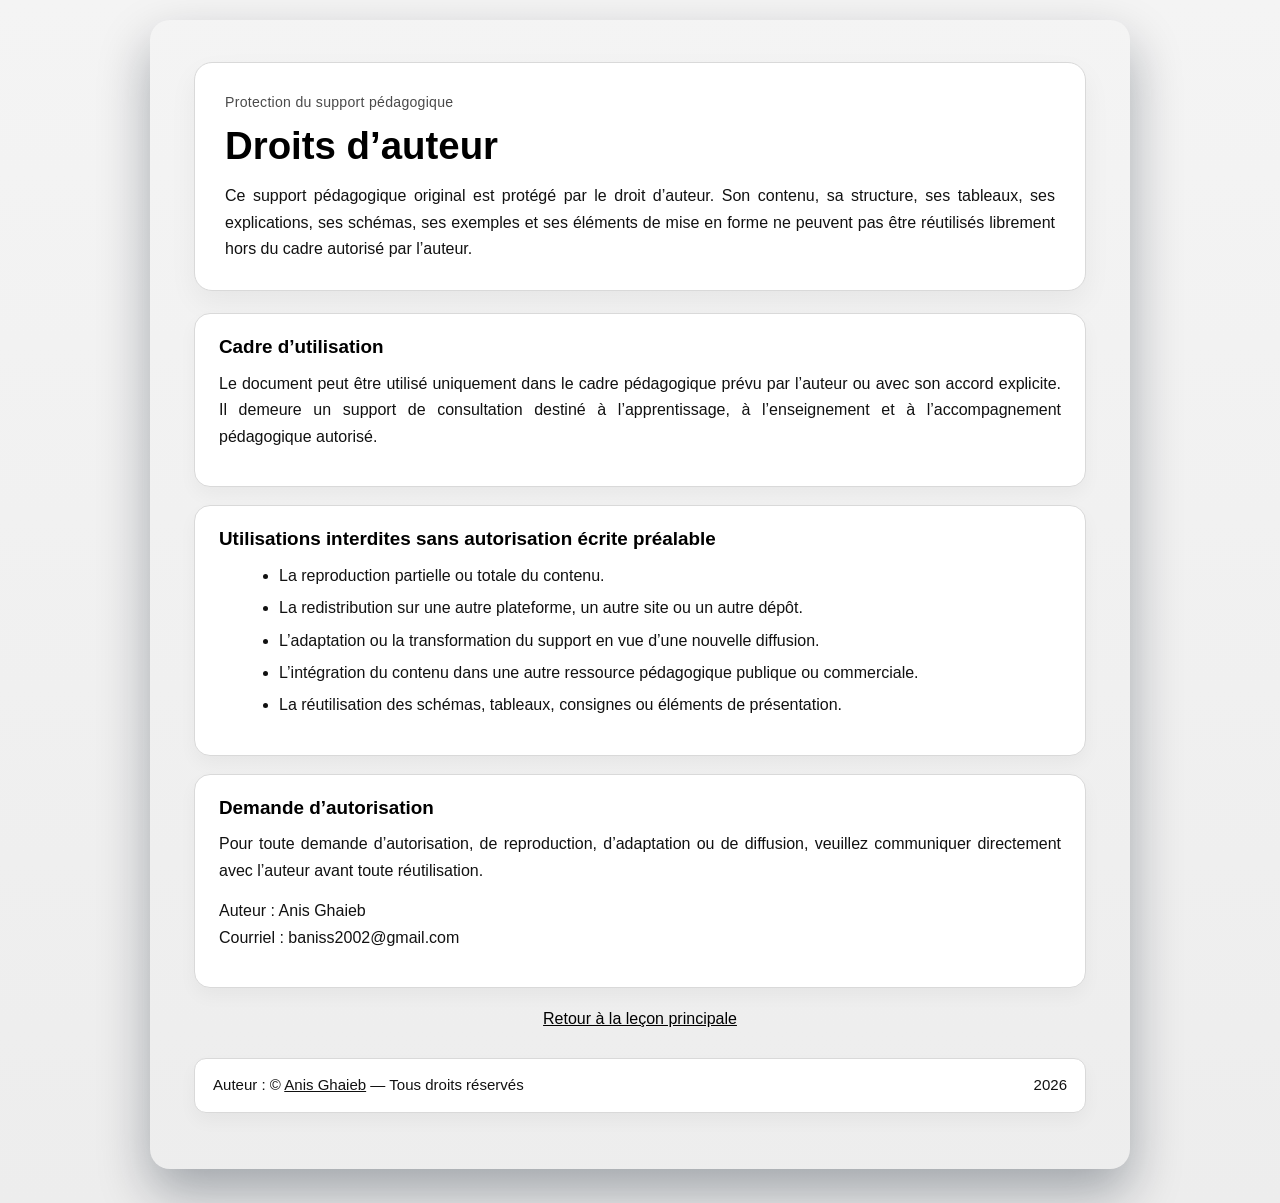
<file: droits.html>
<!DOCTYPE html>
<html lang="fr">
<head>
  <meta charset="utf-8"/>
  <meta name="viewport" content="width=device-width, initial-scale=1.0"/>
  <title>Droits d’auteur</title>
  <link rel="stylesheet" href="assets/style.css"/>
  <link rel="stylesheet" href="assets/print.css" media="print"/>
</head>
<body class="rights-page">
  <main class="document rights-document">
    <header class="rights-header">
      <p class="rights-kicker">Protection du support pédagogique</p>
      <h1 class="rights-title">Droits d’auteur</h1>
      <p class="rights-intro">Ce support pédagogique original est protégé par le droit d’auteur. Son contenu, sa structure, ses tableaux, ses explications, ses schémas, ses exemples et ses éléments de mise en forme ne peuvent pas être réutilisés librement hors du cadre autorisé par l’auteur.</p>
    </header>

    <section class="rights-grid">
      <article class="rights-card">
        <h2>Cadre d’utilisation</h2>
        <p>Le document peut être utilisé uniquement dans le cadre pédagogique prévu par l’auteur ou avec son accord explicite. Il demeure un support de consultation destiné à l’apprentissage, à l’enseignement et à l’accompagnement pédagogique autorisé.</p>
      </article>

      <article class="rights-card">
        <h2>Utilisations interdites sans autorisation écrite préalable</h2>
        <ul>
          <li>La reproduction partielle ou totale du contenu.</li>
          <li>La redistribution sur une autre plateforme, un autre site ou un autre dépôt.</li>
          <li>L’adaptation ou la transformation du support en vue d’une nouvelle diffusion.</li>
          <li>L’intégration du contenu dans une autre ressource pédagogique publique ou commerciale.</li>
          <li>La réutilisation des schémas, tableaux, consignes ou éléments de présentation.</li>
        </ul>
      </article>

      <article class="rights-card">
        <h2>Demande d’autorisation</h2>
        <p>Pour toute demande d’autorisation, de reproduction, d’adaptation ou de diffusion, veuillez communiquer directement avec l’auteur avant toute réutilisation.</p>
        <p class="rights-contact">Auteur : Anis Ghaieb<br/>Courriel : baniss2002@gmail.com</p>
      </article>
    </section>

    <div class="rights-return">
      <a href="lecon-application-diagnostic-reseau.html">Retour à la leçon principale</a>
    </div>

    <footer class="course-footer">
      <div class="course-footer-left">Auteur : © <a class="footer-author-link" href="droits.html">Anis Ghaieb</a> — Tous droits réservés</div>
      <div class="course-footer-right">2026</div>
    </footer>
  </main>
  <script src="assets/script.js"></script>
</body>
</html>
</file>
<file: assets/style.css>
:root {
  --page-bg: #edf4f2;
  --surface: #f8fbfa;
  --surface-strong: #eef5f3;
  --surface-soft: #f4f8f7;
  --line: #d6e2de;
  --line-strong: #bfd1cb;
  --text: #111111;
  --muted: #111111;
  --accent: #3d6f68;
  --accent-soft: #dcebe7;
  --part-title-color: #000000;
  --section-title-color: #000000;
  --subsection-title-color: #000000;
  --subsubsection-title-color: #000000;
  --banner-bg: #2d5b56;
  --banner-border: #c3d7d1;
  --hero-bg-1: #356861;
  --hero-bg-2: #4d867e;
  --hero-border: #2f5d57;
  --hero-title: #f4faf8;
  --hero-text: #deeeea;
  --hero-kicker: #c7ddd8;
  --shadow-main: 0 22px 44px rgba(29, 67, 71, 0.14);
  --shadow-soft: 0 8px 18px rgba(29, 67, 71, 0.08);
  --shadow-card: 0 12px 28px rgba(29, 67, 71, 0.10);
  --font-body: "Aptos", "Segoe UI", Arial, sans-serif;
  --font-title: "Aptos Black", "Aptos", "Segoe UI", Arial, sans-serif;
  --font-code: "Cascadia Code", Consolas, "Courier New", monospace;
  --overview-title-bg: linear-gradient(180deg, #e3efeb 0%, #d8e8e2 100%);
  --overview-title-border: #c6d9d3;
  --overview-separator: #d8e5e1;
}

* { box-sizing: border-box; }
html { scroll-behavior: smooth; }

body {
  margin: 0;
  background: linear-gradient(180deg, #eef5f3 0%, #e5eeeb 100%);
  color: var(--text);
  font-family: var(--font-body);
  line-height: 1.65;
}

img { max-width: 100%; height: auto; display: block; }
[id] { scroll-margin-top: 24px; }

.document {
  width: min(1100px, calc(100% - 40px));
  margin: 34px auto;
  background: none;
  border: none;
  border-radius: 20px;
  box-shadow: var(--shadow-main);
  padding: 42px 44px 56px;
}

.course-banner {
  display: grid;
  grid-template-columns: max-content minmax(560px, 1fr) max-content;
  align-items: center;
  background: var(--banner-bg);
  color: #edf9f6;
  border: 1px solid var(--banner-border);
  border-radius: 12px;
  overflow: hidden;
  box-shadow: var(--shadow-soft);
}

.banner-left,
.banner-center,
.banner-right {
  padding: 11px 16px;
}

.banner-left,
.banner-center {
  border-right: 1px solid rgba(231, 244, 241, 0.32);
}

.banner-left {
  display: flex;
  align-items: center;
  gap: 11px;
}

.banner-photo-wrap {
  width: 31px;
  height: 31px;
  border-radius: 7px;
  overflow: hidden;
  border: 1px solid rgba(255,255,255,0.24);
  flex: 0 0 auto;
}

.banner-left-info p,
.banner-college { margin: 0; }

.banner-name { font-size: 12px; font-weight: 700; }
.banner-email { font-size: 10px; color: #d7ebe6; }

.banner-center { text-align: center; }

.banner-course {
  margin: 0;
  display: flex;
  flex-direction: column;
  align-items: center;
  gap: 2px;
  text-align: center;
  font-family: var(--font-title);
  line-height: 1.08;
}

.banner-course-line { display: block; white-space: nowrap; }
.banner-course-line:first-child { font-size: 20px; }
.banner-course-line:last-child { font-size: 18px; }

.banner-right {
  display: flex;
  align-items: center;
  gap: 12px;
}

.banner-logo { width: min(98px, 100%); }

.banner-college {
  display: flex;
  flex-direction: column;
  line-height: 1.08;
}

.banner-college-main { font-size: 14px; font-weight: 700; }
.banner-college-sub { font-size: 12px; color: #d7ebe6; }

.document-hero {
  margin-top: 18px;
  padding: 18px 22px 20px;
  border-radius: 18px;
  border: 1px solid var(--hero-border);
  background: linear-gradient(145deg, var(--hero-bg-1) 0%, var(--hero-bg-2) 100%);
  box-shadow: var(--shadow-card);
  color: var(--hero-text);
  display: flow-root;
}

.hero-figure {
  float: right;
  width: min(33%, 380px);
  margin: 0 0 12px 56px;
  padding: 3pt;
  shape-outside: margin-box;
  shape-margin: 28px;
}

.hero-image {
  width: 100%;
  object-fit: contain;
  border-radius: 10px;
  box-shadow: 0 8px 20px rgba(18, 35, 40, 0.18);
}

.document-kicker {
  margin: 0 0 6px;
  color: var(--hero-kicker);
  font-size: 0.82rem;
  letter-spacing: 0.02em;
}

.document-title,
.part-title,
.section-title,
.subsection-title,
.subsubsection-title,
.overview-title,
h2, h3, h4, h5 {
  font-family: var(--font-title);
}

.document-title {
  margin: 0;
  padding-right: 24px;
  line-height: 1.08;
  color: var(--hero-title);
  font-size: clamp(1.72rem, 2.45vw, 2.25rem);
}

.document-intro {
  margin: 10px 0 0;
  font-size: 0.95rem;
  text-align: justify;
  padding-right: 0;
  color: var(--hero-text);
}

.document-overview {
  display: grid;
  grid-template-columns: 1fr 1fr;
  gap: 16px;
  padding: 16px;
  margin-top: 18px;
  border-radius: 18px;
  border: 1px solid rgba(77, 134, 126, 0.24);
  background: rgba(248, 252, 251, 0.9);
  box-shadow: var(--shadow-soft);
}

.overview-panel {
  background: linear-gradient(180deg, #fbfefd 0%, #f3f8f6 100%);
  border: 1px solid #dbe8e4;
  padding: 22px 24px;
  border-radius: 14px;
}

.overview-title {
  margin: 0 0 16px;
  display: block;
  width: 100%;
  padding: 10px 14px;
  border-radius: 10px;
  border: 1px solid var(--overview-title-border);
  background: var(--overview-title-bg);
  color: #000000;
  font-size: 1.16rem;
  line-height: 1.2;
  box-shadow: inset 0 1px 0 rgba(255,255,255,0.6);
}

.toc-list { list-style: none; margin: 0; padding-left: 0; }
.toc-item + .toc-item { margin-top: 3px; }
.toc-link { text-decoration: none; color: #000000; line-height: 1.14; }
.toc-link:hover { text-decoration: underline; }
.toc-level-1 { font-size: 0.82rem; font-weight: 600; }

.goal-list { margin: 0; padding-left: 0; list-style: none; }
.goal-list li {
  position: relative;
  margin: 0;
  padding: 0;
  font-size: 0.82rem;
  font-weight: 600;
  line-height: 1.14;
  color: #000000;
}
.goal-list li + li {
  margin-top: 12px;
  padding-top: 12px;
  border-top: 1px solid var(--overview-separator);
}

.part {
  margin-top: 28px;
  border: 1px solid var(--line);
  border-radius: 18px;
  background: linear-gradient(180deg, rgba(252, 254, 253, 0.98) 0%, rgba(245, 249, 248, 0.98) 100%);
  box-shadow: var(--shadow-soft);
  overflow: hidden;
}

.part-header {
  padding: 18px 22px;
  background: linear-gradient(180deg, rgba(186, 212, 205, 0.98) 0%, rgba(170, 199, 191, 0.96) 100%);
  border-bottom: 1px solid #c7ddd7;
}

.part-title {
  margin: 0;
  color: var(--part-title-color);
  font-size: 1.56rem;
  line-height: 1.18;
}

.part-body { padding: 24px 24px 28px; }
.section-block + .section-block { margin-top: 40px; }

.section-title {
  margin: 0 0 18px;
  font-size: 1.24rem;
  line-height: 1.22;
  color: var(--section-title-color);
}

.section-body { color: var(--text); }
.line-section > .section-body {
  border-left: 4px solid #c7dfd9;
  padding-left: 18px;
}

p { margin: 0 0 14px; text-align: justify; }
ul, ol { margin: 0 0 14px 20px; }
li + li { margin-top: 6px; }

.callout {
  background: linear-gradient(180deg, #f7fbfa 0%, #eef6f4 100%);
  border: 1px solid #dbe8e4;
  border-radius: 14px;
  padding: 14px 16px;
  box-shadow: 0 6px 16px rgba(38, 79, 75, 0.05);
}

.lesson-callout { border-left: 5px solid #518c81; }
.warning-callout { border-left: 5px solid #c07e51; background: linear-gradient(180deg, #fcfaf7 0%, #f7f1ea 100%); }
.final-callout { border-left: 5px solid #38695f; background: linear-gradient(180deg, #f4fbf8 0%, #eaf5f1 100%); }
.spaced-block { margin-top: 14px; }

.table-wrap { overflow-x: auto; }
table {
  width: 100%;
  border-collapse: separate;
  border-spacing: 0;
  background: #fafcfb;
  border: 1px solid #d5e2de;
  border-radius: 12px;
  overflow: hidden;
}
thead th {
  background: linear-gradient(180deg, #edf3f1 0%, #e5ece9 100%);
  color: #000000;
  font-family: var(--font-title);
  font-size: 0.94rem;
  text-align: left;
}
th, td {
  padding: 12px 14px;
  border-bottom: 1px solid #d5e2de;
  border-right: 1px solid #d5e2de;
  vertical-align: middle;
  color: #000000;
}
tr:nth-child(even) td { background: #f4f8f7; }
tr:last-child td { border-bottom: 0; }
th:last-child, td:last-child { border-right: 0; }

.syntax-stack {
  display: grid;
  gap: 16px;
}

.duo-grid {
  display: grid;
  grid-template-columns: minmax(0, 1fr) minmax(0, 1fr);
  gap: 16px;
  align-items: start;
}

.duo-grid > * {
  min-width: 0;
}

.syntax-card {
  padding: 14px 16px;
  border: 1px solid #d7e3df;
  border-radius: 14px;
  background: linear-gradient(180deg, #fbfefd 0%, #f4f9f7 100%);
}

.syntax-card h4 {
  margin: 0 0 10px;
  color: #000000;
  font-size: 1rem;
}

.syntax-card pre {
  margin: 0;
  display: block;
  width: 100%;
  overflow-x: auto;
  white-space: pre;
  tab-size: 4;
  background: #f1f5f4;
  color: #000000;
  border: 1px solid #dde7e4;
  border-radius: 12px;
  padding: 12px 14px;
  font-family: var(--font-code);
  font-size: 0.93rem;
  line-height: 1.5;
}

.snippet-embed { margin: 0; }

.code-window {
  border-radius: 18px;
  overflow: hidden;
  border: 1px solid #18263a;
  box-shadow: 0 12px 26px rgba(19,31,46,0.16);
  background: #101923;
}

.window-header {
  display: flex;
  align-items: center;
  gap: 12px;
  padding: 10px 14px;
  border-bottom: 1px solid rgba(255,255,255,0.08);
}

.window-controls {
  display: inline-flex;
  align-items: center;
  gap: 8px;
  flex: 0 0 auto;
}

.window-controls span {
  width: 11px;
  height: 11px;
  border-radius: 999px;
  background: rgba(184, 196, 210, 0.58);
}

.window-title {
  min-width: 0;
  flex: 1 1 auto;
  font-size: 0.82rem;
  line-height: 1;
  color: #b8c5d4;
  white-space: nowrap;
  overflow: hidden;
  text-overflow: ellipsis;
}

.theme-python {
  background: linear-gradient(180deg, #1f2430 0%, #252b36 100%);
  border-color: #353d4a;
}

.theme-python .window-header {
  background: linear-gradient(180deg, #313847 0%, #2a3140 100%);
}

.theme-python.bad-example {
  border-color: #6b4137;
}

.theme-python.bad-example .window-header {
  background: linear-gradient(180deg, #4f2c26 0%, #442520 100%);
}

.theme-python.good-example {
  border-color: #305a50;
}

.theme-python.good-example .window-header {
  background: linear-gradient(180deg, #284841 0%, #223d38 100%);
}

.code-body { padding: 0 0 6px; }
.terminal-intro {
  padding: 12px 16px 8px;
  font-family: var(--font-code);
  font-size: 0.9rem;
  color: #95c3ef;
}

.code-content {
  font-family: var(--font-code);
  font-size: 0.95rem;
  line-height: 1.55;
}

.line {
  display: grid;
  grid-template-columns: 56px minmax(0, 1fr);
  align-items: baseline;
}

.line-no {
  color: #7f8fa6;
  text-align: right;
  padding-right: 14px;
  user-select: none;
  border-right: 1px solid rgba(255,255,255,0.06);
}

.line-text {
  padding: 0 16px;
  white-space: pre-wrap;
  word-break: break-word;
  color: #d7dae0;
}

.indent-1 { padding-left: 32px; }
.indent-2 { padding-left: 48px; }

.py-keyword { color: #c586c0; }
.py-string { color: #ce9178; }
.py-number { color: #b5cea8; }
.py-comment { color: #6a9955; }
.py-function { color: #dcdcaa; }
.py-builtin { color: #569cd6; }
.py-operator { color: #d4d4d4; }
.py-default { color: #d7dae0; }
.py-boolean { color: #569cd6; }

.resultblock { margin: 14px 0 16px; }
.pcframe {
  position: relative;
  max-width: 100%;
  border-radius: 16px;
  background: linear-gradient(180deg, #dde7e3 0%, #d1dcd8 100%);
  border: 1px solid #c3d0cb;
  box-shadow: 0 10px 24px rgba(34,52,79,0.09);
  padding: 28px 18px 18px;
}

.pcframe::before,
.pcframe::after {
  content: "";
  position: absolute;
  top: 11px;
  width: 10px;
  height: 10px;
  border-radius: 999px;
  background: #96a9a2;
}
.pcframe::before { left: 16px; }
.pcframe::after { left: 32px; }

.pcinner {
  background: #ffffff;
  border-radius: 10px;
  border: 1px solid #d9e3df;
  padding: 4px 0;
}

.resultpre {
  margin: 0;
  display: block;
  width: auto;
  max-width: 100%;
  padding: 14px 16px;
  overflow-x: auto;
  white-space: pre-wrap;
  tab-size: 4;
  background: #eef2f1;
  color: #111111;
  border: 0;
  border-radius: 10px;
  box-sizing: border-box;
  font-family: var(--font-code);
  font-size: 0.95rem;
  line-height: 1.5;
}

.card {
  margin-top: 28px;
  padding: 24px;
  border-radius: 18px;
  background: linear-gradient(180deg, rgba(252, 254, 253, 0.98) 0%, rgba(244, 249, 247, 0.98) 100%);
  border: 1px solid var(--line);
  box-shadow: var(--shadow-soft);
}

.card h2 {
  margin: 0 0 16px;
  font-size: 1.34rem;
  color: #000000;
}

.exportbar {
  display: flex;
  justify-content: flex-end;
}

.exportbar-spaced { margin-top: 16px; }

.actionbtn {
  border: 1px solid #a9c7c0;
  background: linear-gradient(180deg, #ffffff 0%, #edf5f3 100%);
  color: #244f4b;
  border-radius: 10px;
  padding: 10px 16px;
  font: inherit;
  font-weight: 700;
  cursor: pointer;
  box-shadow: 0 3px 8px rgba(31,52,76,0.08);
}

.actionbtn:hover {
  background: linear-gradient(180deg, #ffffff 0%, #e6f0ed 100%);
}

.summary-list {
  margin-left: 18px;
}

.course-footer {
  margin-top: 26px;
  display: flex;
  align-items: center;
  justify-content: space-between;
  gap: 16px;
  padding: 14px 18px;
  border-radius: 12px;
  background: #2f4f6f;
  border: 1px solid #c7d4e2;
  color: #edf5fc;
}

.course-footer-left,
.course-footer-right {
  font-size: 0.94rem;
}

.footer-author-link {
  color: #ffffff;
  text-decoration: underline;
}

.back-to-top {
  position: fixed;
  left: calc(50% - 550px - 56px);
  bottom: 24px;
  width: 32px;
  height: 32px;
  border-radius: 11px;
  background: linear-gradient(145deg, #4d6f6a 0%, #6d918a 100%);
  color: #ffffff;
  text-decoration: none;
  display: grid;
  place-items: center;
  box-shadow: 0 10px 24px rgba(44,61,82,0.25);
}

@media (max-width: 1180px) {
  .back-to-top { left: 10px; }
}

@media (max-width: 980px) {
  .document {
    width: min(100% - 24px, 1100px);
    padding: 26px 22px 40px;
  }

  .course-banner { grid-template-columns: 1fr; }
  .banner-left, .banner-center {
    border-right: 0;
    border-bottom: 1px solid rgba(231,244,241,0.24);
  }

  .hero-figure {
    float: none;
    width: min(100%, 360px);
    margin: 0 0 14px auto;
    shape-outside: none;
  }

  .document-title { padding-right: 0; }
  .document-overview { grid-template-columns: 1fr; }
}

@media (max-width: 900px) {
  .duo-grid { grid-template-columns: 1fr; }
}

@media (max-width: 820px) {
  .line {
    grid-template-columns: 44px minmax(0, 1fr);
  }
  .line-no { padding-right: 10px; }
  .line-text { padding: 0 12px; }
}

@media (max-width: 720px) {
  .document {
    margin: 18px auto;
    padding: 18px 14px 30px;
  }
  .part-body, .card { padding: 18px 14px 20px; }
  .part-header { padding: 16px 14px; }
  .course-footer {
    flex-direction: column;
    align-items: stretch;
  }
}


.subsection-block + .subsection-block {
  margin-top: 18px;
  padding-top: 18px;
  border-top: 1px solid #d7e3df;
}

.subsection-title {
  margin: 0 0 10px;
  color: #000000;
  font-size: 1.02rem;
  line-height: 1.22;
}

.subsection-body {
  color: #111111;
}

.lesson-figure {
  margin: 18px auto 8px;
  padding: 16px;
  border: 1px solid #d7e3df;
  border-radius: 16px;
  background: linear-gradient(180deg, #fbfefd 0%, #f4f9f7 100%);
  box-shadow: 0 10px 24px rgba(29, 67, 71, 0.08);
}

.lesson-figure.figure-wide { max-width: 760px; }
.lesson-figure.figure-medium { max-width: 700px; }

.lesson-figure img {
  width: 100%;
  height: auto;
  max-height: 540px;
  object-fit: contain;
  border-radius: 12px;
  background: #ffffff;
  border: 1px solid #dfe8e5;
}

.lesson-figure figcaption {
  margin-top: 10px;
  color: #000000;
  font-size: 0.92rem;
  line-height: 1.45;
  text-align: center;
}

.rights-page {
  background: linear-gradient(180deg, #f4f4f4 0%, #ededed 100%);
  color: #111111;
}

.rights-document {
  max-width: 980px;
  background: none;
}

.rights-header {
  padding: 28px 30px;
  border: 1px solid #d9d9d9;
  border-radius: 18px;
  background: #ffffff;
  box-shadow: 0 12px 28px rgba(0, 0, 0, 0.05);
}

.rights-kicker {
  margin: 0 0 10px;
  color: #4a4a4a;
  font-size: 0.88rem;
  letter-spacing: 0.02em;
}

.rights-title {
  margin: 0;
  color: #000000;
  font-family: var(--font-title);
  font-size: clamp(2rem, 3vw, 2.5rem);
  line-height: 1.12;
}

.rights-intro {
  margin: 16px 0 0;
  color: #111111;
  text-align: justify;
}

.rights-grid {
  display: grid;
  grid-template-columns: 1fr;
  gap: 18px;
  margin-top: 22px;
}

.rights-card {
  padding: 22px 24px;
  border: 1px solid #d9d9d9;
  border-radius: 16px;
  background: #ffffff;
  box-shadow: 0 8px 18px rgba(0, 0, 0, 0.04);
}

.rights-card h2 {
  margin: 0 0 12px;
  color: #000000;
  font-family: var(--font-title);
  font-size: 1.18rem;
  line-height: 1.2;
}

.rights-card p,
.rights-card li,
.rights-contact {
  color: #111111;
}

.rights-signature {
  margin-top: 22px;
  padding: 18px 20px;
  border: 1px solid #d9d9d9;
  border-radius: 16px;
  background: #ffffff;
  text-align: center;
}

.rights-signature p {
  margin: 0;
  color: #000000;
  font-weight: 700;
}

.rights-signature p + p {
  margin-top: 6px;
  font-weight: 600;
}

.rights-footer {
  margin-top: 18px;
  text-align: center;
}

.rights-footer a {
  color: #000000;
  text-decoration: underline;
}

@media (max-width: 720px) {
  .lesson-figure {
    padding: 10px;
  }
}


/* ===== entête topbar repensée : plus équilibrée, plus élégante ===== */
.topbar {
  position: relative;
  background:
    radial-gradient(circle at 18% 18%, rgba(104, 189, 255, 0.16) 0%, transparent 28%),
    radial-gradient(circle at 82% 24%, rgba(143, 223, 255, 0.12) 0%, transparent 24%),
    linear-gradient(90deg, #07111f 0%, #0a2341 34%, #0e3f76 68%, #1569d2 100%);
  color: #ffffff;
  box-shadow: 0 14px 34px rgba(7, 20, 41, 0.22);
}

.topbar::after {
  content: "";
  position: absolute;
  inset: auto 0 0;
  height: 1px;
  background: linear-gradient(90deg, rgba(255,255,255,0.06), rgba(255,255,255,0.28), rgba(255,255,255,0.06));
}

.topbar-inner {
  width: min(1100px, calc(100% - 40px));
  margin: 0 auto;
  padding: 14px 0 16px;
}

.page-identity-strip-topbar {
  display: grid;
  grid-template-columns: max-content minmax(0, 1fr) max-content;
  gap: 14px;
  align-items: stretch;
}

.identity-card {
  display: flex;
  align-items: center;
  gap: 12px;
  min-width: 0;
  padding: 10px 14px;
  border-radius: 20px;
  border: 1px solid rgba(116, 173, 255, 0.30);
  background: linear-gradient(180deg, rgba(247, 251, 255, 0.99) 0%, rgba(232, 241, 255, 0.97) 100%);
  box-shadow:
    0 12px 28px rgba(5, 24, 51, 0.16),
    inset 0 1px 0 rgba(255, 255, 255, 0.78);
}

.identity-card .identity-copy {
  min-width: 0;
  display: flex;
  flex-direction: column;
  justify-content: center;
  line-height: 1.05;
}

.identity-media {
  width: 56px;
  height: 56px;
  flex: 0 0 56px;
  border-radius: 15px;
  overflow: hidden;
  border: 1px solid rgba(111, 154, 218, 0.32);
  background: linear-gradient(180deg, #ffffff 0%, #edf5ff 100%);
  box-shadow: inset 0 1px 0 rgba(255,255,255,0.86);
}

.identity-media img {
  width: 100%;
  height: 100%;
  object-fit: cover;
}

.identity-media-logo {
  position: relative;
  width: 74px;
  height: 56px;
  flex-basis: 74px;
  padding: 9px 10px;
  display: grid;
  place-items: center;
  background: linear-gradient(135deg, #0b284d 0%, #11467f 100%);
  border-color: rgba(126, 183, 255, 0.22);
}

.identity-media-logo::before {
  content: "CU";
  position: absolute;
  inset: 0;
  display: grid;
  place-items: center;
  font-family: var(--font-title);
  font-size: 1rem;
  color: rgba(255,255,255,0.28);
  letter-spacing: 0.08em;
}

.identity-media-logo img {
  position: relative;
  z-index: 1;
  width: 100%;
  height: 100%;
  object-fit: contain;
}

.identity-label {
  margin-bottom: 5px;
  font-size: 0.68rem;
  font-weight: 800;
  letter-spacing: 0.11em;
  text-transform: uppercase;
  color: #2a63b2;
}

.identity-copy strong {
  font-size: 0.98rem;
  line-height: 1.08;
  color: #0d1b2f;
  font-family: var(--font-title);
}

.identity-copy span:not(.identity-label) {
  margin-top: 4px;
  font-size: 0.78rem;
  color: #48617e;
  white-space: normal;
  overflow: visible;
  text-overflow: clip;
  line-height: 1.25;
}

.identity-card-person {
  width: fit-content;
  max-width: 240px;
  justify-self: start;
  padding: 9px 12px 9px 10px;
  gap: 10px;
}

.identity-card-person .identity-copy strong {
  font-size: 0.92rem;
}

.identity-card-person .identity-copy span:not(.identity-label) {
  font-size: 0.72rem;
  max-width: 142px;
  overflow-wrap: anywhere;
}

.identity-card-course {
  justify-content: center;
  justify-self: stretch;
  padding: 12px 24px;
  border-radius: 22px;
}

.identity-card-course .identity-copy {
  width: 100%;
  align-items: center;
  text-align: center;
}

.identity-card-course .identity-copy strong {
  font-size: clamp(1.15rem, 1.5vw, 1.42rem);
  letter-spacing: 0.01em;
}

.identity-card-course .identity-label {
  margin-bottom: 6px;
}

.identity-card-college {
  justify-content: flex-start;
  width: fit-content;
  padding: 10px 14px;
}

.identity-card-college .identity-copy strong {
  font-size: 0.95rem;
}

.identity-card-college .identity-copy span:not(.identity-label) {
  font-size: 0.75rem;
}

.document {
  margin-top: 20px;
}

.document-header-hybrid {
  display: block;
}

.hero-wrap {
  position: relative;
  display: grid;
  grid-template-columns: minmax(0, 1.18fr) minmax(280px, 0.72fr);
  grid-template-areas:
    "banner banner"
    "title visual"
    "intro .";
  row-gap: 16px;
  column-gap: 30pt;
}

.hero-image-box {
  grid-area: banner;
  position: relative;
  overflow: hidden;
  border-radius: 24px;
  box-shadow: 0 18px 44px rgba(11, 33, 58, 0.14);
  background: #0d2238;
  height: 222px;
}

.hero-image-box img {
  width: 100%;
  height: 100%;
  object-fit: cover;
  object-position: center center;
}

.hero-image-box::after {
  content: "";
  position: absolute;
  inset: 0;
  pointer-events: none;
  background: linear-gradient(to bottom, rgba(0,0,0,0.02) 0%, rgba(0,0,0,0.06) 55%, rgba(0,0,0,0.10) 100%);
}

.lesson-title-box,
.lesson-intro-box,
.lesson-image-box {
  background: #ffffff;
  border: 1px solid #dfe7f0;
  border-radius: 18px;
  box-shadow: 0 12px 28px rgba(11, 33, 58, 0.10);
}

.lesson-title-box {
  grid-area: title;
  padding: 18px 22px;
  align-self: end;
}

.lesson-intro-box {
  grid-area: intro;
  padding: 18px 22px;
}

.lesson-card-visual {
  grid-area: visual;
  margin: 0;
}

.lesson-image-box {
  height: 100%;
  min-height: 246px;
  padding: 12px;
}

.lesson-image-box img {
  width: 100%;
  height: 100%;
  object-fit: cover;
  border-radius: 14px;
}

.lesson-tag {
  display: inline-block;
  margin: 0 0 10px;
  padding: 6px 12px;
  border-radius: 999px;
  background: #f4f8fd;
  color: #173c69;
  border: 1px solid #d7e7fb;
  font-size: 0.92rem;
  font-weight: 700;
}

.lesson-title-hybrid {
  margin: 0;
  font-family: var(--font-title);
  font-size: clamp(1.8rem, 2.6vw, 2.6rem);
  line-height: 1.08;
  color: #111111;
}

.lesson-subtitle-hybrid {
  margin: 0;
  color: #5f6b7a;
  font-size: 1rem;
  line-height: 1.55;
  text-align: justify;
}

@media (max-width: 980px) {
  .topbar-inner {
    width: min(100% - 24px, 1100px);
    padding: 10px 0 12px;
  }

  .page-identity-strip-topbar {
    grid-template-columns: 1fr;
  }

  .identity-card-person,
  .identity-card-college {
    width: 100%;
    max-width: none;
  }

  .identity-card-course .identity-copy,
  .identity-card-college .identity-copy {
    align-items: flex-start;
    text-align: left;
  }

  .hero-wrap {
    grid-template-columns: 1fr;
    grid-template-areas:
      "banner"
      "title"
      "visual"
      "intro";
    row-gap: 16px;
    column-gap: 0;
  }

  .lesson-image-box {
    min-height: 220px;
  }
}

@media (max-width: 640px) {
  .identity-card {
    padding: 9px 11px;
    gap: 10px;
  }

  .identity-media {
    width: 48px;
    height: 48px;
    flex-basis: 48px;
  }

  .identity-media-logo {
    width: 112px;
    height: 48px;
    flex-basis: 112px;
  }

  .identity-label {
    font-size: 0.64rem;
  }

  .identity-copy strong {
    font-size: 0.90rem;
  }

  .identity-copy span:not(.identity-label) {
    font-size: 0.76rem;
  }

  .hero-image-box {
    height: 180px;
    border-radius: 20px;
  }

  .lesson-title-box,
  .lesson-intro-box,
  .lesson-image-box {
    border-radius: 16px;
  }

  .lesson-title-box,
  .lesson-intro-box {
    padding: 15px 16px;
  }

  .lesson-tag {
    font-size: 0.80rem;
  }

  .lesson-title-hybrid {
    font-size: clamp(1.45rem, 6vw, 2rem);
  }

  .lesson-subtitle-hybrid {
    font-size: 0.95rem;
  }
}


/* ===== harmonisation visuelle avec banniere-powershell.png ===== */
:root {
  --page-bg: #06101f;
  --surface: #eef5ff;
  --surface-strong: #dfeafe;
  --surface-soft: #f4f8ff;
  --line: #c9d9f2;
  --line-strong: #9bb8e7;
  --text: #10203a;
  --muted: #445470;
  --accent: #2f82ff;
  --accent-soft: #deebff;
  --part-title-color: #f7fbff;
  --section-title-color: #0f427f;
  --subsection-title-color: #15549e;
  --subsubsection-title-color: #1856a0;
  --banner-bg: #0b1830;
  --banner-border: #1f4f8d;
  --hero-bg-1: #0b1c35;
  --hero-bg-2: #0f4b9a;
  --hero-border: #215ba8;
  --hero-title: #f5fbff;
  --hero-text: #dce9fb;
  --hero-kicker: #b7cff4;
  --shadow-main: 0 24px 52px rgba(4, 15, 31, 0.32);
  --shadow-soft: 0 12px 28px rgba(6, 24, 52, 0.14);
  --shadow-card: 0 18px 36px rgba(8, 31, 63, 0.18);
  --overview-title-bg: linear-gradient(180deg, #0e3d74 0%, #125bb2 100%);
  --overview-title-border: rgba(255, 255, 255, 0.16);
  --overview-separator: #d3e0f6;
}

body.theme-powershell {
  background: #edf4ff;
  color: var(--text);
}

body.theme-powershell .document-powershell {
  background: linear-gradient(180deg, rgba(247, 251, 255, 0.96) 0%, rgba(238, 245, 255, 0.94) 100%);
  border: 1px solid rgba(74, 126, 202, 0.22);
  border-radius: 28px;
  box-shadow:
    0 30px 70px rgba(5, 18, 37, 0.20),
    0 0 0 1px rgba(255, 255, 255, 0.48) inset;
}

body.theme-powershell .topbar {
  background:
    radial-gradient(circle at 18% 18%, rgba(104, 189, 255, 0.16) 0%, transparent 28%),
    radial-gradient(circle at 82% 24%, rgba(143, 223, 255, 0.12) 0%, transparent 24%),
    linear-gradient(90deg, #07111f 0%, #0a2341 34%, #0e3f76 68%, #1569d2 100%);
  box-shadow: 0 14px 34px rgba(7, 20, 41, 0.22);
}

body.theme-powershell .topbar-inner {
  padding-top: 14px;
  padding-bottom: 16px;
}

body.theme-powershell .identity-copy strong {
  color: #0f2343;
}

body.theme-powershell .identity-copy span:not(.identity-label) {
  color: #40577b;
}

body.theme-powershell .hero-wrap-powershell {
  row-gap: 18px;
  column-gap: 30pt;
}

body.theme-powershell .hero-image-box {
  border: 1px solid rgba(84, 150, 255, 0.36);
  background: #071527;
  box-shadow:
    0 0 0 1px rgba(95, 162, 255, 0.08) inset,
    0 18px 44px rgba(7, 23, 46, 0.26);
}

body.theme-powershell .hero-image-box::before {
  content: "";
  position: absolute;
  inset: 0;
  pointer-events: none;
  background:
    linear-gradient(90deg, rgba(8, 19, 37, 0.42) 0%, rgba(8, 19, 37, 0.08) 18%, rgba(72, 149, 255, 0.00) 48%, rgba(8, 19, 37, 0.20) 100%),
    radial-gradient(circle at 50% 50%, rgba(99, 182, 255, 0.18) 0%, rgba(99, 182, 255, 0.06) 14%, rgba(99, 182, 255, 0.00) 34%);
}

body.theme-powershell .lesson-title-box,
body.theme-powershell .lesson-intro-box,
body.theme-powershell .lesson-image-box {
  border: 1px solid rgba(114, 155, 223, 0.30);
  background: linear-gradient(180deg, rgba(251, 253, 255, 0.98) 0%, rgba(238, 245, 255, 0.96) 100%);
  box-shadow:
    0 14px 30px rgba(9, 29, 58, 0.10),
    inset 0 1px 0 rgba(255, 255, 255, 0.65);
}

body.theme-powershell .lesson-title-box {
  position: relative;
  overflow: hidden;
}

body.theme-powershell .lesson-title-box::before {
  content: none;
}

body.theme-powershell .lesson-intro-box {
  position: relative;
}

body.theme-powershell .lesson-intro-box::after {
  content: "";
  position: absolute;
  left: 22px;
  right: 22px;
  top: 0;
  height: 1px;
  background: linear-gradient(90deg, rgba(34, 104, 196, 0.00) 0%, rgba(34, 104, 196, 0.32) 16%, rgba(34, 104, 196, 0.32) 84%, rgba(34, 104, 196, 0.00) 100%);
}

body.theme-powershell .lesson-title-hybrid {
  color: #0d1f3a;
}

body.theme-powershell .lesson-subtitle-hybrid {
  color: #465a79;
}

body.theme-powershell .lesson-image-box {
  background:
    linear-gradient(180deg, rgba(10, 24, 45, 0.98) 0%, rgba(15, 46, 89, 0.96) 100%);
  border-color: rgba(83, 151, 255, 0.34);
}

body.theme-powershell .lesson-image-box img {
  border-radius: 16px;
  box-shadow:
    0 18px 34px rgba(3, 10, 20, 0.34),
    0 0 0 1px rgba(96, 167, 255, 0.12);
}

body.theme-powershell .document-overview {
  border-color: rgba(61, 113, 187, 0.26);
  background: linear-gradient(180deg, rgba(10, 33, 63, 0.98) 0%, rgba(14, 44, 82, 0.94) 100%);
  box-shadow:
    0 16px 34px rgba(7, 22, 45, 0.22),
    inset 0 1px 0 rgba(110, 180, 255, 0.06);
}

body.theme-powershell .overview-panel {
  background: linear-gradient(180deg, rgba(249, 252, 255, 0.98) 0%, rgba(233, 242, 255, 0.96) 100%);
  border: 1px solid rgba(114, 155, 223, 0.26);
}

body.theme-powershell .overview-title {
  color: #ffffff;
  box-shadow: 0 10px 24px rgba(9, 41, 84, 0.18);
}

body.theme-powershell .toc-link {
  color: #12498a;
}

body.theme-powershell .goal-list li {
  color: #12498a;
}

body.theme-powershell .part {
  border-color: rgba(108, 146, 206, 0.26);
  background: linear-gradient(180deg, rgba(252, 254, 255, 0.98) 0%, rgba(241, 247, 255, 0.98) 100%);
  box-shadow:
    0 14px 30px rgba(8, 25, 49, 0.09),
    inset 0 1px 0 rgba(255, 255, 255, 0.56);
}

body.theme-powershell .part-header {
  background: linear-gradient(90deg, #0d2c54 0%, #12457f 58%, #1a6fd7 100%);
  border-bottom: 1px solid rgba(72, 130, 206, 0.30);
}

body.theme-powershell .line-section > .section-body {
  border-left-color: #2f82ff;
}

body.theme-powershell .section-title {
  color: #104a90;
}

body.theme-powershell .callout {
  background: linear-gradient(180deg, #f7fbff 0%, #ecf4ff 100%);
  border: 1px solid rgba(112, 155, 223, 0.26);
  box-shadow: 0 8px 18px rgba(14, 39, 74, 0.06);
}

body.theme-powershell .lesson-callout {
  border-left-color: #2f82ff;
}

body.theme-powershell .warning-callout {
  border-left-color: #f2a23e;
  background: linear-gradient(180deg, #fffaf2 0%, #fff4e3 100%);
}

body.theme-powershell .final-callout {
  border-left-color: #175fcb;
  background: linear-gradient(180deg, #f4f9ff 0%, #e8f1ff 100%);
}

body.theme-powershell table {
  background: #f8fbff;
  border-color: #cfdef5;
}

body.theme-powershell thead th {
  background: linear-gradient(180deg, #eaf2ff 0%, #dceafe 100%);
  color: #0e2b55;
}

body.theme-powershell th,
body.theme-powershell td {
  border-color: #cfdef5;
}

body.theme-powershell tr:nth-child(even) td {
  background: #f1f7ff;
}

body.theme-powershell .syntax-card {
  border-color: rgba(115, 157, 224, 0.28);
  background: linear-gradient(180deg, #fbfdff 0%, #eef5ff 100%);
  box-shadow: 0 10px 22px rgba(13, 37, 72, 0.05);
}

body.theme-powershell .syntax-card h4 {
  color: #113f79;
}

body.theme-powershell .syntax-card pre {
  background: linear-gradient(180deg, #081325 0%, #0b1a33 100%);
  color: #eaf4ff;
  border-color: #173b6d;
  box-shadow: inset 0 1px 0 rgba(104, 171, 255, 0.06);
}

body.theme-powershell .back-to-top {
  background: linear-gradient(180deg, #0f3c73 0%, #1a67cb 100%);
  color: #ffffff;
  border: 1px solid rgba(137, 190, 255, 0.38);
  box-shadow: 0 12px 26px rgba(9, 28, 55, 0.18);
}


/* ===== ajustements v12 ===== */
body.theme-powershell .hero-wrap {
  grid-template-columns: minmax(0, 1fr) max-content;
  row-gap: 18px;
  column-gap: 30pt;
}

body.theme-powershell .lesson-title-box {
  min-height: 132px;
  display: flex;
  align-items: center;
  justify-content: flex-start;
  padding: 24px 26px;
}

body.theme-powershell .lesson-title-hybrid {
  width: 100%;
}

body.theme-powershell .lesson-intro-box {
  min-height: 116px;
  padding: 20px 26px;
}

body.theme-powershell .lesson-image-box {
  min-height: 268px;
}

@media (max-width: 980px) {
  body.theme-powershell .hero-wrap {
    grid-template-columns: 1fr;
  }

  body.theme-powershell .lesson-title-box,
  body.theme-powershell .lesson-intro-box,
  body.theme-powershell .lesson-image-box {
    min-height: auto;
  }
}


/* ===== v15 — blocs algorithmes harmonisés avec les blocs Python ===== */
.duo-grid {
  align-items: stretch;
}

.duo-grid > .snippet-embed,
.duo-grid > .algorithm-embed,
.duo-grid > .syntax-card {
  height: 100%;
}

.algorithm-embed {
  margin: 0;
  height: 100%;
}

.theme-algorithm {
  height: 100%;
  border-radius: 18px;
  overflow: hidden;
  border: 1px solid #204f7f;
  box-shadow:
    0 16px 32px rgba(8, 29, 54, 0.18),
    0 0 0 1px rgba(101, 174, 255, 0.05) inset;
  background: linear-gradient(180deg, #0f2238 0%, #14304b 100%);
}

.theme-algorithm .window-header {
  background: linear-gradient(180deg, #0f4a89 0%, #0c3d72 100%);
  border-bottom: 1px solid rgba(151, 202, 255, 0.10);
}

.theme-algorithm .window-controls span {
  background: rgba(183, 214, 246, 0.58);
}

.theme-algorithm .window-title {
  color: #cde6ff;
}

.theme-algorithm .algorithm-intro {
  color: #8ec8ff;
  border-bottom: 1px solid rgba(255,255,255,0.05);
}

.theme-algorithm .algorithm-content {
  background: linear-gradient(180deg, #091524 0%, #0d1e31 100%);
  padding-bottom: 6px;
  min-height: 100%;
}

.theme-algorithm .line-no {
  color: #7397bd;
  border-right: 1px solid rgba(255,255,255,0.07);
}

.theme-algorithm .algo-text {
  color: #d9eaff;
}

.theme-algorithm .algo-keyword {
  color: #79b8ff;
  font-weight: 700;
}

.theme-algorithm .algo-string {
  color: #f7c97a;
}

.theme-algorithm .algo-number {
  color: #b6df92;
}

.theme-algorithm .algo-operator {
  color: #cfd9e6;
}

@media (max-width: 980px) {
  .duo-grid > .snippet-embed,
  .duo-grid > .algorithm-embed,
  .duo-grid > .syntax-card,
  .algorithm-embed,
  .theme-algorithm {
    height: auto;
  }
}


/* ===== image libre sans fond de conteneur ===== */
.lesson-card-visual-free {
  display: flex;
  align-items: center;
  justify-content: flex-end;
  align-self: start;
  background: transparent !important;
  border: 0 !important;
  box-shadow: none !important;
  padding: 0 !important;
  min-height: 0 !important;
}

.lesson-free-image {
  display: block;
  width: auto;
  height: 132px;
  max-width: min(100%, 430px);
  max-height: 132px;
  margin-left: auto;
  object-fit: contain;
  background: transparent !important;
  border: 0 !important;
  border-radius: 0 !important;
  box-shadow: none !important;
}

body.theme-powershell .lesson-card-visual-free {
  background: transparent !important;
  border: 0 !important;
  box-shadow: none !important;
}

body.theme-powershell .lesson-free-image {
  background: transparent !important;
  border: 0 !important;
  border-radius: 0 !important;
  box-shadow: none !important;
  height: 132px;
  max-height: 132px;
  filter: drop-shadow(0 18px 30px rgba(10, 31, 60, 0.18));
}

@media (max-width: 980px) {
  .lesson-card-visual-free {
    justify-content: center;
    align-items: center;
  }

  .lesson-free-image {
    width: min(100%, 340px);
    height: auto;
    max-width: min(100%, 340px);
    max-height: 340px;
    margin-left: 0;
  }
}

@media (max-width: 640px) {
  .lesson-free-image {
    width: min(100%, 280px);
    height: auto;
    max-width: min(100%, 280px);
    max-height: 280px;
  }
}


/* ===== v3 — répartition moderne titre + description + image ===== */
.hero-wrap {
  grid-template-columns: minmax(0, 1.18fr) minmax(220px, 0.52fr);
  grid-template-areas:
    "banner banner"
    "content visual";
  align-items: stretch;
  row-gap: 22px;
  column-gap: 30pt;
}

.hero-copy-stack {
  grid-area: content;
  display: grid;
  grid-template-rows: minmax(132px, auto) minmax(116px, auto);
  gap: 18px;
  min-height: 100%;
}

.lesson-title-box,
.lesson-intro-box {
  width: 100%;
}

.lesson-title-box {
  align-self: stretch;
}

.lesson-intro-box {
  align-self: stretch;
}

.lesson-card-visual-free {
  align-self: stretch;
  justify-content: center;
  align-items: stretch;
  min-height: calc(132px + 116px + 18px);
}

.lesson-free-image {
  width: 100%;
  max-width: 100%;
  height: 100%;
  max-height: none;
  object-fit: cover;
  object-position: center center;
  border-radius: 22px !important;
}

body.theme-powershell .hero-wrap {
  grid-template-columns: minmax(0, 1.18fr) minmax(220px, 0.52fr);
  grid-template-areas:
    "banner banner"
    "content visual";
  row-gap: 22px;
  column-gap: 30pt;
}

body.theme-powershell .hero-copy-stack {
  display: grid;
  grid-template-rows: minmax(132px, auto) minmax(116px, auto);
  gap: 18px;
}

body.theme-powershell .lesson-title-box {
  min-height: 132px;
  border-radius: 22px;
}

body.theme-powershell .lesson-intro-box {
  min-height: 116px;
  border-radius: 22px;
}

body.theme-powershell .lesson-card-visual-free {
  min-height: calc(132px + 116px + 18px);
}

body.theme-powershell .lesson-free-image {
  border-radius: 22px !important;
  filter: drop-shadow(0 18px 30px rgba(10, 31, 60, 0.16));
}

@media (max-width: 980px) {
  .hero-wrap,
  body.theme-powershell .hero-wrap {
    grid-template-columns: 1fr;
    grid-template-areas:
      "banner"
      "content"
      "visual";
    column-gap: 0;
  }

  .hero-copy-stack,
  body.theme-powershell .hero-copy-stack {
    grid-template-rows: auto auto;
  }

  .lesson-card-visual-free,
  body.theme-powershell .lesson-card-visual-free {
    min-height: 0;
  }

  .lesson-free-image,
  body.theme-powershell .lesson-free-image {
    width: min(100%, 420px);
    height: auto;
    margin-inline: auto;
    border-radius: 20px !important;
  }
}

@media (max-width: 640px) {
  .hero-copy-stack,
  body.theme-powershell .hero-copy-stack {
    gap: 14px;
  }

  .lesson-free-image,
  body.theme-powershell .lesson-free-image {
    width: min(100%, 300px);
    border-radius: 18px !important;
  }
}


/* ===== Version v4 : titre superposé, description pleine largeur, image supprimée ===== */
.hero-wrap-overlay,
body.theme-powershell .hero-wrap-overlay {
  display: block !important;
  position: relative;
  margin-top: 12px;
  padding: 0 !important;
  background: transparent !important;
  border: 0 !important;
  box-shadow: none !important;
}

.hero-image-box-overlay {
  position: relative;
  z-index: 1;
}

.hero-title-panel {
  position: relative;
  z-index: 2;
  width: min(760px, calc(100% - 80px));
  margin: -22px 0 0 28px;
  padding: 18px 26px 10px;
  border-radius: 16px;
  background: linear-gradient(180deg, rgba(248, 250, 252, 0.98) 0%, rgba(241, 245, 249, 0.98) 100%);
  border: 1px solid rgba(191, 206, 226, 0.9);
  box-shadow: 0 18px 34px rgba(15, 23, 42, 0.10);
}

.hero-kicker-badge {
  display: inline-flex;
  align-items: center;
  margin-bottom: 10px;
  padding: 5px 12px;
  border-radius: 999px;
  background: #e9f2ff;
  border: 1px solid #c8d9f3;
  color: #1d4f91;
  font-size: 0.82rem;
  font-weight: 700;
  line-height: 1;
}

.hero-title-overlay,
body.theme-powershell .hero-title-overlay,
body.theme-powershell .lesson-title-box .hero-title-overlay {
  margin: 0;
  color: #111111 !important;
  font-size: clamp(2rem, 3vw, 3rem);
  line-height: 1.08;
}

.lesson-intro-box-fullwidth,
body.theme-powershell .lesson-intro-box-fullwidth {
  position: relative;
  z-index: 2;
  width: 100%;
  margin-top: 18px;
  padding: 0;
  background: transparent !important;
  border: 0 !important;
  box-shadow: none !important;
}

.lesson-intro-box-fullwidth .lesson-subtitle-hybrid,
body.theme-powershell .lesson-intro-box-fullwidth .lesson-subtitle-hybrid {
  margin: 0;
  width: 100%;
  padding: 0 8px;
  color: #334155 !important;
  font-size: 1rem;
  line-height: 1.7;
}

.lesson-card-visual,
.lesson-card-visual-free,
.lesson-free-image {
  display: none !important;
}

@media (max-width: 900px) {
  .hero-title-panel {
    width: calc(100% - 32px);
    margin: -18px 16px 0;
    padding: 16px 18px 10px;
  }

  .lesson-intro-box-fullwidth .lesson-subtitle-hybrid,
  body.theme-powershell .lesson-intro-box-fullwidth .lesson-subtitle-hybrid {
    padding: 0 4px;
  }
}

@media (max-width: 640px) {
  .hero-title-panel {
    width: calc(100% - 20px);
    margin: -14px 10px 0;
    border-radius: 14px;
  }

  .hero-title-overlay,
  body.theme-powershell .hero-title-overlay,
  body.theme-powershell .lesson-title-box .hero-title-overlay {
    font-size: clamp(1.55rem, 7vw, 2.1rem);
  }

  .hero-kicker-badge {
    font-size: 0.76rem;
  }
}


/* ===== overrides finaux : vue d’ensemble symétrique ===== */
.document-overview {
  display: grid;
  grid-template-columns: repeat(2, minmax(0, 1fr));
  gap: 16px;
  align-items: stretch;
  padding: 0;
  margin-top: 18px;
  background: transparent !important;
  border: none !important;
  box-shadow: none !important;
}

.overview-panel {
  display: flex;
  flex-direction: column;
  height: 100%;
  min-height: 100%;
}

.overview-title {
  margin-bottom: 14px;
}

.toc-nav,
.goal-list {
  margin-left: 10px;
  padding-left: 0;
}

.toc-list {
  margin: 0;
  padding-left: 0;
}

.goal-list {
  list-style: none;
}

/* ===== aide contextuelle ===== */
.help-target {
  position: relative;
  outline: none;
}

.line.help-target {
  transition: background-color 0.18s ease, box-shadow 0.18s ease;
}

.line.help-active {
  background: rgba(116, 185, 255, 0.08);
}

.code-window.help-active,
.syntax-card pre.help-active,
.resultpre.help-active {
  box-shadow: inset 0 0 0 1px rgba(104, 174, 255, 0.42);
}

.help-active .line-text,
.line.help-active .line-text {
  color: #f2f7ff;
}

.code-help-tooltip {
  position: fixed;
  z-index: 9999;
  width: min(320px, calc(100vw - 24px));
  padding: 12px 14px;
  border-radius: 14px;
  border: 1px solid rgba(151, 190, 255, 0.28);
  background: rgba(13, 24, 37, 0.96);
  color: #f2f7ff;
  box-shadow: 0 20px 36px rgba(6, 20, 34, 0.32);
  pointer-events: none;
  opacity: 0;
  transform: translateY(6px);
  transition: opacity 0.16s ease, transform 0.16s ease;
}

.code-help-tooltip.is-visible {
  opacity: 1;
  transform: translateY(0);
}

.code-help-label {
  margin: 0 0 5px;
  font-size: 0.72rem;
  font-weight: 800;
  letter-spacing: 0.06em;
  text-transform: uppercase;
  color: #96c8ff;
}

.code-help-title {
  margin: 0 0 5px;
  font-family: var(--font-title);
  font-size: 0.98rem;
  line-height: 1.18;
  color: #ffffff;
}

.code-help-role {
  margin: 0;
  font-size: 0.84rem;
  line-height: 1.45;
  color: #d7e8ff;
}

/* ===== qcm final ===== */
.qcm-card {
  position: relative;
}

.qcm-card h2 {
  margin-bottom: 10px;
}

.qcm-intro,
.qcm-access-note {
  color: #1e293b;
  font-size: 0.96rem;
}

.qcm-access-note {
  margin-top: -4px;
}

.qcm-form {
  display: grid;
  gap: 14px;
}

.qcm-question {
  padding: 16px 16px 14px;
  border: 1px solid #d9e5e1;
  border-radius: 16px;
  background: linear-gradient(180deg, #fbfefd 0%, #f4f9f7 100%);
}

.qcm-question-title {
  margin: 0 0 12px;
  font-family: var(--font-title);
  font-size: 1.02rem;
  line-height: 1.28;
  color: #000000;
}

.qcm-options {
  display: grid;
  gap: 10px;
}

.qcm-option {
  display: flex;
  align-items: flex-start;
  gap: 10px;
  padding: 11px 12px;
  border: 1px solid #d7e3df;
  border-radius: 12px;
  background: #ffffff;
  cursor: pointer;
  transition: border-color 0.16s ease, box-shadow 0.16s ease, background-color 0.16s ease;
}

.qcm-option:hover,
.qcm-option:focus-within,
.qcm-option.is-selected {
  border-color: #7ea69d;
  box-shadow: 0 8px 18px rgba(29, 67, 71, 0.08);
  background: #f8fcfb;
}

.qcm-option input {
  margin-top: 2px;
  flex: 0 0 auto;
}

.qcm-option span {
  color: #111111;
  font-size: 0.95rem;
  line-height: 1.45;
}

.qcm-actions {
  margin-top: 18px;
  display: flex;
  justify-content: flex-end;
}

.qcm-submit,
.qcm-retry,
.qcm-close {
  border: 1px solid #9ebfb7;
  border-radius: 12px;
  padding: 11px 18px;
  font: inherit;
  font-weight: 700;
  cursor: pointer;
  background: linear-gradient(180deg, #ffffff 0%, #edf5f3 100%);
  color: #244f4b;
  box-shadow: 0 6px 14px rgba(31,52,76,0.08);
}

.qcm-submit:hover,
.qcm-retry:hover,
.qcm-close:hover {
  background: linear-gradient(180deg, #ffffff 0%, #e6f0ed 100%);
}

.qcm-overlay {
  position: fixed;
  inset: 0;
  z-index: 9998;
  display: none;
  align-items: center;
  justify-content: center;
  padding: 18px;
  background: rgba(8, 15, 24, 0.45);
}

.qcm-overlay.is-open {
  display: flex;
}

.qcm-modal {
  width: min(620px, calc(100vw - 28px));
  padding: 22px 22px 20px;
  border-radius: 20px;
  border: 1px solid #d5e2de;
  background: linear-gradient(180deg, #ffffff 0%, #f7fbfa 100%);
  box-shadow: 0 24px 54px rgba(7, 22, 35, 0.25);
}

.qcm-modal.success {
  border-color: #a9d6c8;
}

.qcm-modal.failure {
  border-color: #e3c9c9;
}

.qcm-modal-label {
  display: inline-block;
  margin-bottom: 10px;
  padding: 6px 10px;
  border-radius: 999px;
  font-size: 0.74rem;
  font-weight: 800;
  letter-spacing: 0.05em;
  text-transform: uppercase;
}

.qcm-modal.success .qcm-modal-label {
  background: #edf9f4;
  color: #1f6b4f;
}

.qcm-modal.failure .qcm-modal-label {
  background: #fbefef;
  color: #8b4040;
}

.qcm-modal-title {
  margin: 0 0 8px;
  font-family: var(--font-title);
  font-size: 1.42rem;
  line-height: 1.14;
  color: #000000;
}

.qcm-modal-text {
  margin: 0;
  color: #111827;
  font-size: 0.98rem;
  line-height: 1.55;
}

.qcm-modal-hints {
  margin-top: 14px;
  padding: 14px 16px;
  border-radius: 14px;
  border: 1px solid #d7e3df;
  background: #fbfefd;
}

.qcm-modal-hints-title {
  margin: 0 0 8px;
  font-family: var(--font-title);
  font-size: 0.98rem;
  color: #000000;
}

.qcm-hints {
  margin: 0;
  padding-left: 18px;
}

.qcm-hints li {
  color: #111111;
  font-size: 0.93rem;
  line-height: 1.45;
}

.qcm-modal-actions {
  margin-top: 16px;
  display: flex;
  gap: 12px;
  justify-content: flex-end;
}

@media (max-width: 980px) {
  .document-overview {
    grid-template-columns: 1fr;
  }
}

@media (max-width: 640px) {
  .qcm-question {
    padding: 14px 13px 12px;
  }

  .qcm-option {
    padding: 10px 10px;
  }

  .qcm-modal {
    padding: 18px 16px 16px;
  }

  .qcm-modal-actions {
    flex-direction: column;
  }

  .qcm-submit,
  .qcm-retry,
  .qcm-close {
    width: 100%;
  }
}


/* ===== adaptation ciblée : bandeau supérieur en 3 parties ===== */
.hero-image-box-triple,
body.theme-powershell .hero-image-box-triple {
  padding: 0 !important;
  background: transparent !important;
  border: 0 !important;
  box-shadow: none !important;
  overflow: visible !important;
}

.hero-image-box-triple::before,
.hero-image-box-triple::after,
body.theme-powershell .hero-image-box-triple::before,
body.theme-powershell .hero-image-box-triple::after {
  content: none !important;
  display: none !important;
}

.hero-split-banner {
  display: grid;
  grid-template-columns: minmax(150px, 1fr) minmax(0, 2.704fr) minmax(150px, 1fr);
  gap: 16px;
  align-items: stretch;
}

.hero-split-item {
  margin: 0;
  min-width: 0;
  border-radius: 22px;
  overflow: hidden;
  background: linear-gradient(180deg, rgba(7, 17, 42, 0.96) 0%, rgba(9, 27, 61, 0.96) 100%);
  border: 1px solid rgba(120, 179, 255, 0.18);
  box-shadow: 0 18px 34px rgba(8, 15, 32, 0.28);
}

.hero-split-item img {
  width: 100%;
  height: auto;
  display: block;
}

.hero-split-side img,
.hero-split-center img {
  border-radius: 22px;
}

@media (max-width: 900px) {
  .hero-split-banner {
    grid-template-columns: 1fr;
    gap: 12px;
  }

  .hero-split-side,
  .hero-split-center {
    max-width: 100%;
  }
}


/* ajustements v3: retrait du libellé Cours et logo collège visible */
.page-identity-strip-topbar {
  grid-template-columns: max-content minmax(0, 1fr) max-content;
}

.identity-card {
  border-radius: 22px;
}

.identity-card-person {
  max-width: 228px;
}

.identity-card-course {
  padding: 12px 28px;
}

.identity-card-course .identity-copy strong {
  font-size: clamp(1.18rem, 1.55vw, 1.48rem);
}

.identity-media-logo {
  width: 62px;
  height: 62px;
  flex-basis: 62px;
  padding: 0;
  border-radius: 18px;
  background:
    radial-gradient(circle at 30% 25%, rgba(255,255,255,0.28) 0%, rgba(255,255,255,0.06) 26%, transparent 27%),
    linear-gradient(145deg, #0a2f57 0%, #0e4c87 55%, #1672b8 100%);
  border: 1px solid rgba(126, 183, 255, 0.34);
  box-shadow:
    inset 0 1px 0 rgba(255,255,255,0.24),
    0 10px 18px rgba(10, 42, 79, 0.18);
}

.identity-media-logo::before {
  content: "";
  position: absolute;
  inset: 7px;
  border-radius: 14px;
  border: 1px solid rgba(255,255,255,0.14);
}

.identity-logo-fallback {
  position: relative;
  z-index: 2;
  display: grid;
  place-items: center;
  width: 100%;
  height: 100%;
  font-family: var(--font-title);
  font-size: 1.18rem;
  letter-spacing: 0.08em;
  color: #ffffff;
  text-shadow: 0 1px 10px rgba(6, 18, 35, 0.28);
}

.identity-card-college {
  gap: 12px;
  padding: 10px 16px 10px 12px;
}

.identity-card-college .identity-copy strong {
  font-size: 0.98rem;
}

.identity-card-college .identity-copy span:not(.identity-label) {
  font-size: 0.76rem;
}

.hero-title-panel {
  padding-top: 22px;
}

@media (max-width: 900px) {
  .identity-card-person,
  .identity-card-college {
    max-width: none;
  }

  .identity-media-logo {
    width: 56px;
    height: 56px;
    flex-basis: 56px;
  }
}


/* ===== surcharges pour la leçon application / diagnostic réseau ===== */

.document-header {
  display: block;
}

.document-overview {
  grid-template-columns: repeat(2, minmax(0, 1fr));
  gap: 16px;
  align-items: stretch;
  padding: 0;
  margin-top: 18px;
  border: none !important;
  background: transparent !important;
  box-shadow: none !important;
}

.overview-panel {
  display: flex;
  flex-direction: column;
  height: 100%;
}

.overview-panel > *:last-child {
  margin-bottom: 0;
}

.toc-nav,
.goal-list {
  margin: 0;
  padding-left: 0;
}

.toc-list {
  margin: 0;
  padding-left: 0;
}

.toc-item + .toc-item,
.goal-list li + li {
  margin-top: 10px;
}

.goal-list li,
.toc-link {
  font-size: 0.82rem;
  line-height: 1.22;
  color: #000000;
}

.goal-list li {
  font-weight: 600;
}

.lesson-figure.figure-narrow {
  max-width: 620px;
}

.lesson-figure.figure-full {
  max-width: 100%;
}

.lesson-figure img {
  width: 100%;
}

.figure-duo {
  display: grid;
  gap: 16px;
  grid-template-columns: repeat(2, minmax(0, 1fr));
  align-items: start;
}

.figure-duo > * {
  min-width: 0;
}

.hero-note {
  margin-top: 12px;
  padding: 10px 12px;
  border-radius: 12px;
  border: 1px solid rgba(255,255,255,0.18);
  background: rgba(255,255,255,0.08);
  color: #edf9f6;
  font-size: 0.9rem;
  line-height: 1.55;
}

.rights-return {
  margin-top: 18px;
  text-align: center;
}

.rights-return a {
  color: #000000;
  text-decoration: underline;
}

.rights-page .course-footer {
  background: #ffffff;
  color: #111111;
  border: 1px solid #d9d9d9;
  box-shadow: 0 8px 18px rgba(0, 0, 0, 0.04);
}

.rights-page .footer-author-link {
  color: #111111;
}

@media (max-width: 980px) {
  .document-overview {
    grid-template-columns: 1fr;
  }

  .figure-duo {
    grid-template-columns: 1fr;
  }
}
</file>
<file: assets/print.css>
@page {
  size: A4;
  margin: 13mm 12mm 14mm;
}

html, body {
  background: #ffffff !important;
  color: #111827 !important;
  font-size: 10.4pt;
  line-height: 1.36;
  -webkit-print-color-adjust: exact;
  print-color-adjust: exact;
}

body { margin: 0; }

.document {
  width: 100% !important;
  margin: 0 !important;
  padding: 0 !important;
  background: #ffffff !important;
  border: 0 !important;
  border-radius: 0 !important;
  box-shadow: none !important;
}

.back-to-top,
.exportbar,
.actionbtn {
  display: none !important;
}

.course-banner,
.document-hero,
.document-overview,
.part,
.card,
.course-footer,
.overview-panel,
.syntax-card,
.callout,
.code-window,
.pcframe,
.pcinner,
.table-wrap table {
  box-shadow: none !important;
}

.course-banner {
  display: grid !important;
  grid-template-columns: 1.15fr 1.55fr 1fr !important;
  align-items: center;
  margin: 0 0 10px !important;
  border: 1px solid #cbd5e1 !important;
  border-radius: 10px !important;
  background: #ffffff !important;
  color: #111827 !important;
  overflow: hidden;
}

.banner-left,
.banner-center,
.banner-right {
  padding: 10px 12px !important;
}

.banner-left,
.banner-center {
  border-right: 1px solid #dbe3ec !important;
}

.banner-photo-wrap { border-color: #cbd5e1 !important; }

.banner-name,
.banner-course-line,
.banner-college-main,
.banner-college-sub,
.banner-email,
.course-footer-left,
.course-footer-right,
.footer-author-link,
.document-title,
.document-intro,
.document-kicker,
.overview-title,
.part-title,
.section-title,
.card h2 {
  color: #111827 !important;
}

.banner-course-line:first-child { font-size: 15pt !important; }
.banner-course-line:last-child { font-size: 12.5pt !important; }
.banner-logo { max-width: 92px !important; }

.document-hero {
  margin: 0 0 10px !important;
  padding: 12px 14px 14px !important;
  border: 1px solid #d5dce5 !important;
  border-radius: 12px !important;
  background: #f8fafc !important;
}

.hero-figure, .hero-image { display: none !important; }

.document-kicker {
  margin: 0 0 5px !important;
  font-size: 9.2pt !important;
  font-weight: 600;
}

.document-title {
  margin: 0 !important;
  padding: 0 !important;
  font-size: 20pt !important;
  line-height: 1.12 !important;
}

.document-intro {
  margin: 8px 0 0 !important;
  padding: 0 !important;
  text-align: justify;
}

.document-overview {
  display: grid !important;
  grid-template-columns: 1fr 1fr !important;
  gap: 10px !important;
  margin: 0 0 12px !important;
  padding: 0 !important;
  border: 0 !important;
  background: transparent !important;
}

.overview-panel {
  padding: 12px 14px !important;
  border: 1px solid #d5dce5 !important;
  border-radius: 12px !important;
  background: #ffffff !important;
}

.overview-title {
  margin: 0 0 10px !important;
  padding: 0 0 6px !important;
  border: 0 !important;
  border-bottom: 1px solid #dbe3ec !important;
  border-radius: 0 !important;
  background: transparent !important;
  font-size: 11.4pt !important;
}

.toc-list,
.goal-list {
  margin: 0 !important;
  padding-left: 16px !important;
}

.toc-item + .toc-item,
.goal-list li + li {
  margin-top: 5px !important;
  padding-top: 0 !important;
  border-top: 0 !important;
}

.part,
.card {
  margin-top: 10px !important;
  border: 1px solid #d5dce5 !important;
  border-radius: 12px !important;
  background: #ffffff !important;
  page-break-inside: avoid;
  break-inside: avoid;
}

.part-header {
  padding: 10px 14px !important;
  border-bottom: 1px solid #dbe3ec !important;
  background: #f1f5f9 !important;
  break-after: avoid-page;
}

.part-title {
  margin: 0 !important;
  font-size: 15pt !important;
  line-height: 1.16 !important;
}

.part-body,
.card {
  padding: 12px 14px 14px !important;
}

.section-block,
.syntax-card,
.resultblock,
.callout,
.table-wrap {
  break-inside: avoid;
  page-break-inside: avoid;
}

.section-block + .section-block {
  margin-top: 16px !important;
}

.section-title {
  margin: 0 0 9px !important;
  font-size: 12.2pt !important;
}

.line-section > .section-body {
  border-left: 3px solid #d5dce5 !important;
  padding-left: 12px !important;
}

p, ul, ol { margin: 0 0 8px !important; }
li + li { margin-top: 4px !important; }

.callout,
.syntax-card {
  padding: 10px 12px !important;
  border: 1px solid #dbe3ec !important;
  border-radius: 10px !important;
  background: #fafbfd !important;
}

.syntax-card pre,
.resultpre {
  font-size: 9pt !important;
}

.code-window {
  border: 1px solid #dbe3ec !important;
  border-radius: 10px !important;
  background: #ffffff !important;
}

.window-header {
  padding: 8px 10px !important;
  border-bottom: 1px solid #dbe3ec !important;
  background: #f1f5f9 !important;
}

.window-title,
.terminal-intro,
.line-no,
.line-text,
.py-keyword,
.py-string,
.py-number,
.py-comment,
.py-function,
.py-builtin,
.py-operator,
.py-default,
.py-boolean {
  color: #111827 !important;
}

.terminal-intro {
  padding: 8px 10px 4px !important;
}

.line {
  grid-template-columns: 34px minmax(0, 1fr) !important;
}

.line-no {
  padding-right: 8px !important;
  border-right: 1px solid #e5e7eb !important;
}

.line-text {
  padding: 0 10px !important;
}

.pcframe {
  padding: 18px 10px 10px !important;
  border: 1px solid #dbe3ec !important;
  border-radius: 10px !important;
  background: #f8fafc !important;
}

.pcinner {
  border: 1px solid #dbe3ec !important;
  background: #ffffff !important;
}

.resultpre,
.syntax-card pre {
  background: #f8fafc !important;
  border: 1px solid #e5e7eb !important;
}

.course-footer {
  margin-top: 12px !important;
  padding: 10px 12px !important;
  border: 1px solid #dbe3ec !important;
  border-radius: 10px !important;
  background: #ffffff !important;
}

@media print {
  a[href] { text-decoration: none !important; }
}


.topbar {
  background: transparent !important;
  box-shadow: none !important;
  margin: 0 0 10px !important;
}

.topbar-inner {
  width: 100% !important;
  padding: 0 !important;
}

.page-identity-strip-topbar {
  display: grid !important;
  grid-template-columns: 1.1fr 1fr 1.1fr !important;
  gap: 8px !important;
}

.identity-card {
  padding: 8px 10px !important;
  border: 1px solid #cbd5e1 !important;
  border-radius: 12px !important;
  background: #ffffff !important;
  box-shadow: none !important;
}

.identity-media {
  width: 42px !important;
  height: 42px !important;
  flex-basis: 42px !important;
  border-color: #cbd5e1 !important;
}

.identity-media-logo {
  width: 96px !important;
  height: 42px !important;
  flex-basis: 96px !important;
}

.identity-label,
.identity-copy strong,
.identity-copy span:not(.identity-label) {
  color: #111827 !important;
}

.identity-label {
  font-size: 8.8pt !important;
}

.identity-copy strong {
  font-size: 11pt !important;
}

.identity-copy span:not(.identity-label) {
  font-size: 9pt !important;
}

.hero-wrap {
  display: grid !important;
  grid-template-columns: 1.15fr 0.85fr !important;
  grid-template-areas:
    "banner banner"
    "title visual"
    "intro visual" !important;
  gap: 10px !important;
}

.hero-image-box,
.lesson-title-box,
.lesson-intro-box,
.lesson-image-box {
  box-shadow: none !important;
}

.hero-image-box {
  height: 135px !important;
  border-radius: 14px !important;
}

.lesson-title-box,
.lesson-intro-box,
.lesson-image-box {
  border: 1px solid #d5dce5 !important;
  border-radius: 12px !important;
  background: #ffffff !important;
}

.lesson-title-box,
.lesson-intro-box {
  padding: 12px 14px !important;
}

.lesson-image-box {
  min-height: 170px !important;
  padding: 8px !important;
}

.lesson-tag {
  font-size: 9pt !important;
  color: #111827 !important;
  background: #f8fafc !important;
  border-color: #dbe3ec !important;
}

.lesson-title-hybrid {
  font-size: 20pt !important;
  color: #111827 !important;
}

.lesson-subtitle-hybrid {
  color: #111827 !important;
}


/* ===== impression propre : aides et qcm ===== */
.code-help-tooltip,
.qcm-overlay,
.qcm-card,
.help-target::before,
.help-target::after {
  display: none !important;
}


.rights-return,
.hero-note {
  display: none !important;
}
</file>
